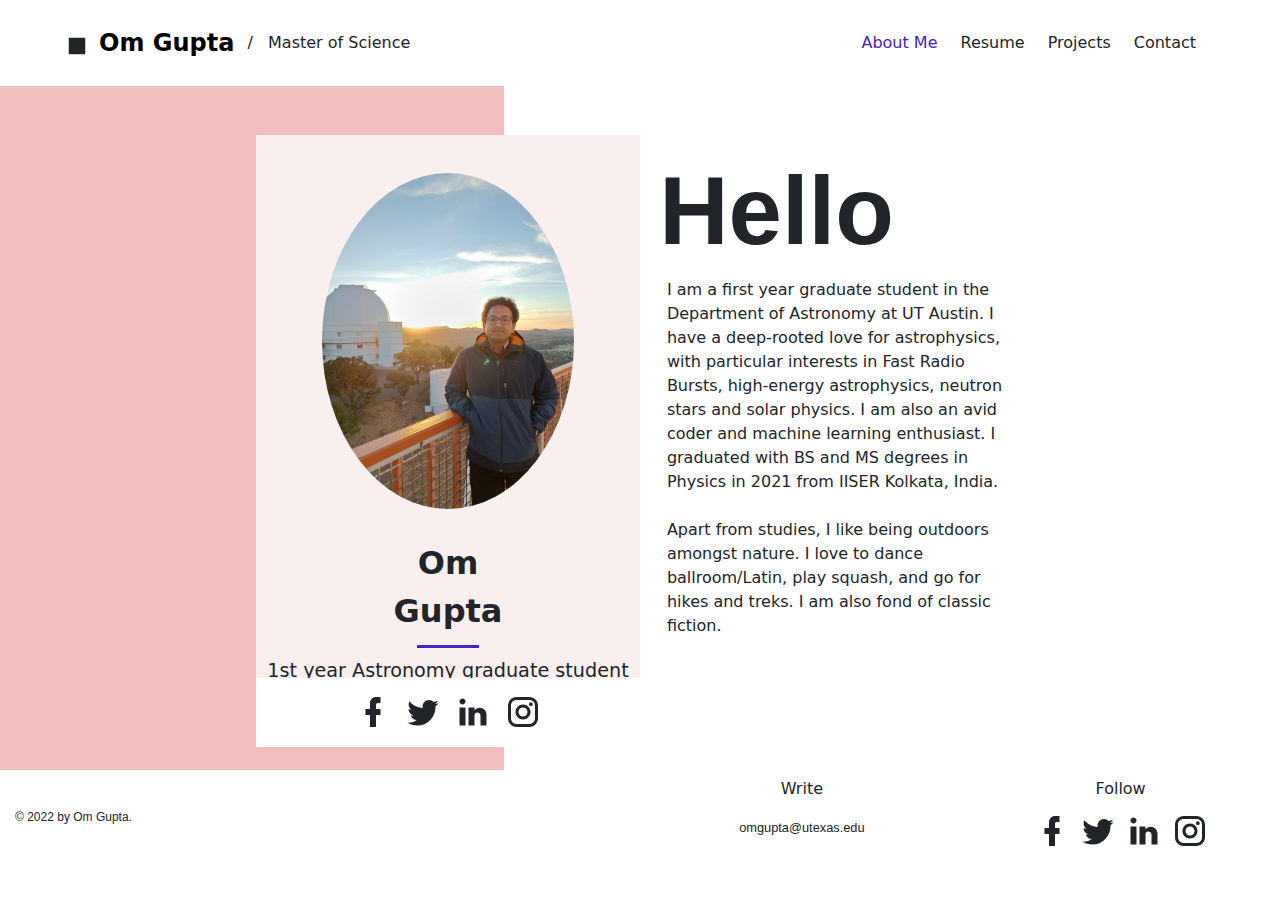
<file: index.html>
<!DOCTYPE html>
<html>

<head>

<meta charset="utf-8">
<meta http-equiv="x-ua-compatible" content="ie=edge">
<meta name="viewport" content="width=device-width, initial-scale=1, viewport-fit=cover">

<title>Om Gupta</title>

<meta name="description" content="This is the landing page to Om Gupta&#039;s personal website. Browse the resume of Om Gupta and enjoy!">

<!-- Apple Stuff -->
<link rel="apple-touch-icon" href="img/tab-favicon.jfif">
<meta name="apple-mobile-web-app-capable" content="yes">
<meta name="apple-mobile-web-app-status-bar-style" content="black">
    <meta name="apple-mobile-web-app-title" content="Om Gupta">

<!-- Google / Search Engine Tags -->
  <meta itemprop="name" content="Om Gupta">
<meta itemprop="description" content="This is the landing page to Om Gupta&#039;s personal website. Browse the resume of Om Gupta and enjoy!">
<meta itemprop="image" content="">

<!-- MS Tile - for Microsoft apps-->
<meta name="msapplication-TileImage" content="">

<!-- Facebook Meta Tags -->
<meta property="og:type" content="website">
<meta property="og:title" content="Om Gupta&#039;s Personal Website">
<meta property="og:description" content="">
<meta property="og:image" content="">

<!-- Twitter Meta Tags -->
<meta name="twitter:card" content="summary_large_image">
<meta name="twitter:title" content="Om Gupta&#039;s Personal Website">
<meta name="twitter:description" content="">
<meta name="twitter:image" content="">

    
<link rel="icon" type="image/jfif" href="img/tab-favicon.jfif">

<style>
    body { margin: 0; padding: 0; overflow-x: hidden; }
</style>
<style data-css-anim>
    [data-anim-type]:not([data-anim-done]) { opacity: 0; }
</style>

<link rel="stylesheet" href="css/bootstrap.min.css">
<link rel="stylesheet" href="css/gjs-base.css">
<link rel="stylesheet" href="css/index.css">
        
</head>

<body>

<div id="imyq" class="gpd-navbar">
  <div id="ip3p" class="gpd-container gpd-cnt">
    <div id="ir5f" class="gdp-row gpd-grid">
      <div id="ilpm" class="cell gpd-clm">
        <a id="i3ci" class="gpd-link-box"><div title="" id="ilfm">
          </div><span id="ivr5b" class="gpd-icon"><svg xmlns="http://www.w3.org/2000/svg" viewBox="0 0 24 24" id="i26s6">
          <path d="M3 3v18h18V3" id="i72ih">
          </path>
          </svg></span><a id="i1p5o" class="gpd-link"><b>Om Gupta
          </b></a><div id="it826" class="gpd-text">/&nbsp; &nbsp;Master of Science
          </div></a>
      </div>
      <div id="i3p65" class="cell gpd-navbar__menu">
        <a id="i96wt" class="gpd-icon"><svg xmlns="http://www.w3.org/2000/svg" viewBox="0 0 24 24">
          <path d="M3 6h18v2H3V6m0 5h18v2H3v-2m0 5h18v2H3v-2z">
          </path>
          </svg></a>
      </div>
      <div id="iisp9" class="cell gpd-navbar__items">
        <div id="ipud2" class="gdp-row gpd-navbar__items-grid">
          <div id="i5vvn" class="cell gpd-navbar__item">
            <a href="" id="i6w53" class="gpd-navbar__item-link navlinks">About Me</a>
          </div>
          <div id="ilap1" class="cell gpd-navbar__item">
            <a href="resume.html" id="i4s29" class="gpd-navbar__item-link navlinks">Resume</a>
          </div>
          <div id="imju2" class="cell gpd-navbar__item">
            <a href="projects.html" id="iilnb" class="gpd-navbar__item-link navlinks">Projects</a>
          </div>
          <div id="i46oj" class="cell gpd-navbar__item">
            <a id="ig12r" href="contact.html" class="gpd-navbar__item-link navlinks">Contact</a>
          </div>
        </div>
      </div>
    </div>
  </div>
</div>
<div id="ic8q7" class="gpd-box">
  <div id="istbj" class="gdp-row gpd-grid">
    <div id="ioex3" class="cell gpd-clm">
      <div id="i6oqr" class="gpd-box">
        <img id="icmzu" src="img/profilepic.jpg"/>
      </div>
      <div id="ig0jc" class="gpd-text">Om
        <br>​​​​​​​Gupta
        <br>
      </div>
      <div id="iajrx" class="gpd-divider">
      </div>
      <div id="i3w8w" class="gpd-text">1st year Astronomy graduate student
      </div>
      <div id="ipihd" class="gpd-box">
        <div id="imfxv" class="gdp-row gpd-grid">
          <div id="iorjf" class="cell gpd-clm">
            <a id="ifzqs" class="gpd-link-box" href="https://www.facebook.com/omg.rego2014/" target="_blank"><span id="iae5j" class="gpd-icon"><svg xmlns="http://www.w3.org/2000/svg" viewBox="0 0 24 24">
              <path d="M17 2v4h-2c-.69 0-1 .81-1 1.5V10h3v4h-3v8h-4v-8H7v-4h3V6c0-2.21 1.79-4 4-4h3z">
              </path>
              </svg></span></a>
          </div>
          <div id="igs77" class="cell gpd-clm">
            <a id="iwj8g" class="gpd-link-box" href="https://twitter.com/om_n_gupta" target="_blank"><span id="ixoik" class="gpd-icon"><svg xmlns="http://www.w3.org/2000/svg" viewBox="0 0 24 24">
              <path d="M22.46 6c-.77.35-1.6.58-2.46.69.88-.53 1.56-1.37 1.88-2.38-.83.5-1.75.85-2.72 1.05C18.37 4.5 17.26 4 16 4c-2.35 0-4.27 1.92-4.27 4.29 0 .34.04.67.11.98C8.28 9.09 5.11 7.38 3 4.79c-.37.63-.58 1.37-.58 2.15 0 1.49.75 2.81 1.91 3.56-.71 0-1.37-.2-1.95-.5v.03c0 2.08 1.48 3.82 3.44 4.21a4.22 4.22 0 0 1-1.93.07 4.28 4.28 0 0 0 4 2.98 8.521 8.521 0 0 1-5.33 1.84c-.34 0-.68-.02-1.02-.06C3.44 20.29 5.7 21 8.12 21 16 21 20.33 14.46 20.33 8.79c0-.19 0-.37-.01-.56.84-.6 1.56-1.36 2.14-2.23z">
              </path>
              </svg></span></a>
          </div>
          <div id="ip3gd" class="cell gpd-clm">
            <a id="iw37d" class="gpd-link-box" href="https://www.linkedin.com/in/om-gupta-144223134/" target="_blank"><span id="ivqsz" class="gpd-icon"><svg xmlns="http://www.w3.org/2000/svg" viewBox="0 0 24 24">
              <path d="M21 21h-4v-6.75c0-1.06-1.19-1.94-2.25-1.94S13 13.19 13 14.25V21H9V9h4v2c.66-1.07 2.36-1.76 3.5-1.76 2.5 0 4.5 2.04 4.5 4.51V21M7 21H3V9h4v12M5 3c1.1 0 2 .9 2 2s-.9 2-2 2-2-.9-2-2 .9-2 2-2z">
              </path>
              </svg></span></a>
          </div>
          <div id="i3hth" class="cell gpd-clm">
            <a id="iyxpw" class="gpd-link-box" href="https://www.instagram.com/dish.me.out.some.jam/"><span id="ibq8g" class="gpd-icon"><svg xmlns="http://www.w3.org/2000/svg" viewBox="0 0 24 24">
              <path d="M7.8 2h8.4C19.4 2 22 4.6 22 7.8v8.4c0 3.2-2.6 5.8-5.8 5.8H7.8C4.6 22 2 19.4 2 16.2V7.8C2 4.6 4.6 2 7.8 2m-.2 2C5.61 4 4 5.61 4 7.6v8.8C4 18.39 5.61 20 7.6 20h8.8c1.99 0 3.6-1.61 3.6-3.6V7.6C20 5.61 18.39 4 16.4 4H7.6m9.65 1.5a1.25 1.25 0 1 1 0 2.5 1.25 1.25 0 0 1 0-2.5M12 7c2.76 0 5 2.24 5 5s-2.24 5-5 5-5-2.24-5-5 2.24-5 5-5m0 2c-1.66 0-3 1.34-3 3s1.34 3 3 3 3-1.34 3-3-1.34-3-3-3z">
              </path>
              </svg></span></a>
          </div>
        </div>
      </div>
    </div>
    <div id="i3usa" class="cell gpd-clm">
      <h1 id="ivcyr" class="gpd-header">Hello
      </h1>
      <div id="i81ej" class="gpd-text">I am a first year graduate student in the Department of Astronomy at UT Austin. I have a deep-rooted love for astrophysics, with particular interests in Fast Radio Bursts, high-energy astrophysics, neutron stars and solar physics. I am also an avid coder and machine learning enthusiast. I graduated with BS and MS degrees in Physics in 2021 from IISER Kolkata, India.
        <br>​
        <br>Apart from studies, I like being outdoors amongst nature. I love to dance ballroom/Latin, play squash, and go for hikes and treks. I am also fond of classic fiction.
        <br>
      </div>
    </div>
  </div>
  <div id="iqfba" class="gdp-row gpd-grid">
    <div id="iel4p" class="cell gpd-clm">
    </div>
    <div id="id8pv" class="cell gpd-clm">
    </div>
  </div>
</div>
<div id="iub04r" class="gpd-box">
  <div id="ieeymo" class="gdp-row gpd-grid">
    <div id="ivt8en" class="cell gpd-clm">
      <div id="iq09uy" class="gpd-text">© 2022 by Om Gupta.
      </div>
    </div>
    <div id="i0ka9k" class="cell gpd-clm">
      <div class="col">
      </div>
      <div id="ixc4q3" class="gdp-row gpd-grid">
        <div id="izkukg" class="cell gpd-clm">
          <div class="col">
            <h3 id="iasg9b" class="gpd-header">Write
            </h3>
          </div>
          <div id="ifosxo" class="gpd-text">omgupta@utexas.edu
          </div>
        </div>
        <div id="ir3lzy" class="cell gpd-clm">
          <div class="col">
            <h3 id="i65z5l" class="gpd-header">Follow
            </h3>
          </div>
          <div id="ipx4hk" class="gdp-row gpd-grid">
            <div id="ihxo3n" class="cell gpd-clm">
              <a class="gpd-link-box" href="https://www.facebook.com/omg.rego2014/" target="_blank"><span id="isysjf" class="gpd-icon"><svg xmlns="http://www.w3.org/2000/svg" viewBox="0 0 24 24">
                <path d="M17 2v4h-2c-.69 0-1 .81-1 1.5V10h3v4h-3v8h-4v-8H7v-4h3V6c0-2.21 1.79-4 4-4h3z">
                </path>
                </svg></span></a>
            </div>
            <div id="ixkesu" class="cell gpd-clm">
              <a class="gpd-link-box" href="https://twitter.com/om_n_gupta" target="_blank"><span id="inoi2l" class="gpd-icon"><svg xmlns="http://www.w3.org/2000/svg" viewBox="0 0 24 24">
                <path d="M22.46 6c-.77.35-1.6.58-2.46.69.88-.53 1.56-1.37 1.88-2.38-.83.5-1.75.85-2.72 1.05C18.37 4.5 17.26 4 16 4c-2.35 0-4.27 1.92-4.27 4.29 0 .34.04.67.11.98C8.28 9.09 5.11 7.38 3 4.79c-.37.63-.58 1.37-.58 2.15 0 1.49.75 2.81 1.91 3.56-.71 0-1.37-.2-1.95-.5v.03c0 2.08 1.48 3.82 3.44 4.21a4.22 4.22 0 0 1-1.93.07 4.28 4.28 0 0 0 4 2.98 8.521 8.521 0 0 1-5.33 1.84c-.34 0-.68-.02-1.02-.06C3.44 20.29 5.7 21 8.12 21 16 21 20.33 14.46 20.33 8.79c0-.19 0-.37-.01-.56.84-.6 1.56-1.36 2.14-2.23z">
                </path>
                </svg></span></a>
            </div>
            <div id="iy3tbj" class="cell gpd-clm">
              <a class="gpd-link-box" href="https://www.linkedin.com/in/om-gupta-144223134/" target="_blank"><span id="ij2kqk" class="gpd-icon"><svg xmlns="http://www.w3.org/2000/svg" viewBox="0 0 24 24">
                <path d="M21 21h-4v-6.75c0-1.06-1.19-1.94-2.25-1.94S13 13.19 13 14.25V21H9V9h4v2c.66-1.07 2.36-1.76 3.5-1.76 2.5 0 4.5 2.04 4.5 4.51V21M7 21H3V9h4v12M5 3c1.1 0 2 .9 2 2s-.9 2-2 2-2-.9-2-2 .9-2 2-2z">
                </path>
                </svg></span></a>
            </div>
            <div id="ia6ce7" class="cell gpd-clm">
              <a class="gpd-link-box" href="https://www.instagram.com/dish.me.out.some.jam/" target="_blank"><span id="it0cx1" class="gpd-icon"><svg xmlns="http://www.w3.org/2000/svg" viewBox="0 0 24 24">
                <path d="M7.8 2h8.4C19.4 2 22 4.6 22 7.8v8.4c0 3.2-2.6 5.8-5.8 5.8H7.8C4.6 22 2 19.4 2 16.2V7.8C2 4.6 4.6 2 7.8 2m-.2 2C5.61 4 4 5.61 4 7.6v8.8C4 18.39 5.61 20 7.6 20h8.8c1.99 0 3.6-1.61 3.6-3.6V7.6C20 5.61 18.39 4 16.4 4H7.6m9.65 1.5a1.25 1.25 0 1 1 0 2.5 1.25 1.25 0 0 1 0-2.5M12 7c2.76 0 5 2.24 5 5s-2.24 5-5 5-5-2.24-5-5 2.24-5 5-5m0 2c-1.66 0-3 1.34-3 3s1.34 3 3 3 3-1.34 3-3-1.34-3-3-3z">
                </path>
                </svg></span></a>
            </div>
          </div>
        </div>
      </div>
    </div>
  </div>
</div>
<script>var items = document.querySelectorAll('#i96wt');
  for (var i = 0, len = items.length; i < len; i++) {
    (function(){
      var t,e=0,n='gjs-collapse',r='max-height',o='ease-in-out',i=.25,a=function(){
        var t,e=document.createElement('void'),n={
          transition:'transitionend',OTransition:'oTransitionEnd',MozTransition:'transitionend',WebkitTransition:'webkitTransitionEnd'};
        for(t in n)if(void 0!==e.style[t])return n[t]}
      (),s=function(t){
        e=1;
        var n=function(t){
          var e=window.getComputedStyle(t),n=e.display,o=parseInt(e[r]);
          if('none'!==n&&'0'!==o)return t.offsetHeight;
          t.style.height='auto',t.style.display='block',t.style.position='absolute',t.style.visibility='hidden';
          var i=t.offsetHeight;
          return t.style.height='',t.style.display='',t.style.position='',t.style.visibility='',i}
        (t),a=t.style;
        a.display='block',a.transition=r+' '+i+'s '+o,a.overflowY='hidden',''==a[r]&&(a[r]=0),0==parseInt(a[r])?(a[r]='0',setTimeout(function(){
          a[r]=n+'px'}
                                                                                                                                     ,10)):a[r]='0'};
      n in this||this.addEventListener('click',function(n){
        if(n.preventDefault(),!e){
          var o=this.closest('.gpd-navbar').querySelector(".gpd-navbar__items");
          s(o),t||(o.addEventListener(a,function(){
            e=0;
            var t=o.style;
            0==parseInt(t[r])&&(t.display='',t[r]='')}
                                     ),t=1)}
      }
                                      ),this[n]=1
    }
     .bind(items[i]))();
  }
</script>

</body>
</html>
</file>
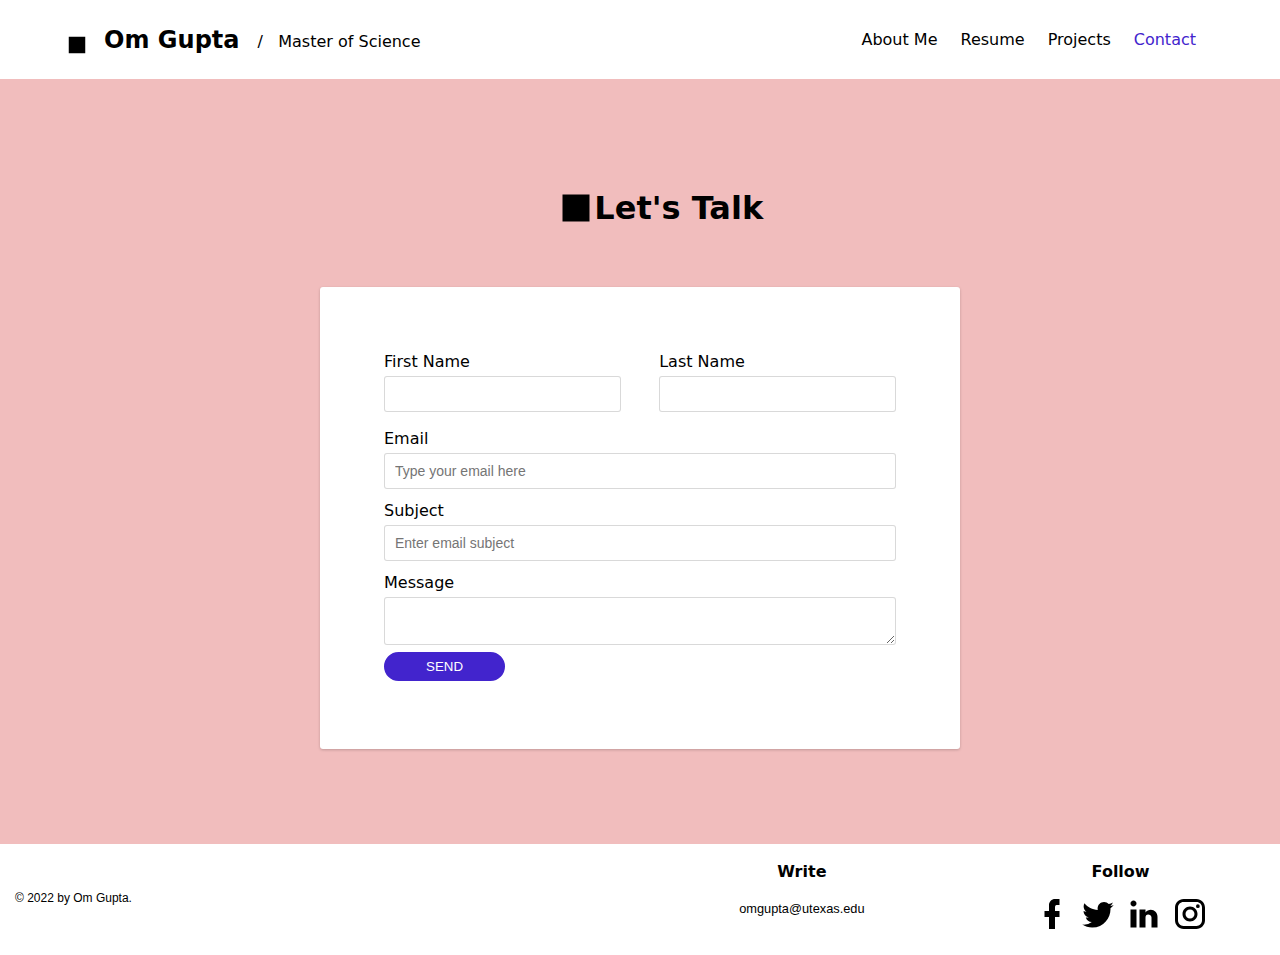
<file: contact.html>
<!DOCTYPE html>
<html>
    <head>
        <meta charset="utf-8">
<meta http-equiv="x-ua-compatible" content="ie=edge">
<meta name="viewport" content="width=device-width, initial-scale=1, viewport-fit=cover">

    <title>Contact Om</title>

<meta name="description" content="This page lets the visitor contact Om Gupta via email.">
<meta name="generator" content="Grapedrop">

<!-- Apple Stuff -->
    <link rel="apple-touch-icon" href="img/tab-favicon.jfif">
<meta name="apple-mobile-web-app-capable" content="yes">
<meta name="apple-mobile-web-app-status-bar-style" content="black">
    <meta name="apple-mobile-web-app-title" content="Contact Om">

<!-- Google / Search Engine Tags -->
    <meta itemprop="name" content="Contact Om">
<meta itemprop="description" content="This page lets the visitor contact Om Gupta via email.">
<meta itemprop="image" content="">

<!-- MS Tile - for Microsoft apps-->
<meta name="msapplication-TileImage" content="">

<!-- Facebook Meta Tags -->
<meta property="og:type" content="website">
<meta property="og:title" content="">
<meta property="og:description" content="">
<meta property="og:image" content="">
<meta property="og:url" content="http://02bc72e.grapedrop.net/page-4">

<!-- Twitter Meta Tags -->
<meta name="twitter:card" content="summary_large_image">
<meta name="twitter:title" content="">
<meta name="twitter:description" content="">
<meta name="twitter:image" content="">

    
    <link rel="icon" type="image/jfif" href="img/tab-favicon.jfif">

        <link rel="stylesheet" href="css/gjs-base.css">
        <link rel="stylesheet" href="css/contact.css">

<style>
    body { margin: 0; padding: 0; overflow-x: hidden; }
</style>
<style data-css-anim>
    [data-anim-type]:not([data-anim-done]) { opacity: 0; }
</style>
    </head>
    <body>
        <div class="gpd-navbar">
  <div id="ip3p-3" class="gpd-container gpd-cnt">
    <div id="ir5f-3" class="gdp-row gpd-grid">
      <div id="ilpm-3" class="cell gpd-clm">
        <a id="i3ci-3" class="gpd-link-box"><div title="" id="ilfm-3">
          </div><span id="ivr5b-3" class="gpd-icon"><svg xmlns="http://www.w3.org/2000/svg" viewBox="0 0 24 24">
          <path d="M3 3v18h18V3">
          </path>
          </svg></span></a>
        <a id="i1p5o-3" class="gpd-link"><b>Om Gupta
          </b></a>
        <div id="it826-3" class="gpd-text">/   Master of Science
        </div>
      </div>
      <div id="i3p65-3" class="cell gpd-navbar__menu">
        <a id="i96wt-3" class="gpd-icon"><svg xmlns="http://www.w3.org/2000/svg" viewBox="0 0 24 24">
          <path d="M3 6h18v2H3V6m0 5h18v2H3v-2m0 5h18v2H3v-2z">
          </path>
          </svg></a>
      </div>
      <div id="iisp9-3" class="cell gpd-navbar__items">
        <div id="ipud2-3" class="gdp-row gpd-navbar__items-grid">
          <div id="i5vvn-3" class="cell gpd-navbar__item">
            <a href="index.html" id="i6w53-3" class="gpd-navbar__item-link navlinks">About Me</a>
          </div>
          <div id="ilap1-3" class="cell gpd-navbar__item">
            <a href="resume.html" id="i4s29-3" class="gpd-navbar__item-link navlinks">Resume</a>
          </div>
          <div id="imju2-3" class="cell gpd-navbar__item">
            <a href="projects.html" id="iilnb-3" class="gpd-navbar__item-link navlinks">Projects</a>
          </div>
          <div id="i46oj-3" class="cell gpd-navbar__item">
            <a id="ig12r-3" href="" class="gpd-navbar__item-link navlinks">Contact</a>
          </div>
        </div>
      </div>
    </div>
  </div>
</div>
<div id="i8gopz" class="gpd-box">
  <div id="is26bj" class="gdp-row gpd-grid">
    <div id="il23eo" class="cell gpd-clm">
    </div>
    <div id="idua4w" class="cell gpd-clm">
      <div id="icbilo" class="gdp-row gpd-grid">
        <div id="ie417g" class="cell gpd-clm">
          <span id="iie3hb" class="gpd-icon"><svg xmlns="http://www.w3.org/2000/svg" viewBox="0 0 24 24">
            <path d="M3 3v18h18V3">
            </path>
            </svg></span>
        </div>
        <div id="i3xnef" class="cell gpd-clm">
          <h1 id="i2cdli" class="gpd-header">Let's Talk
          </h1>
        </div>
      </div>
      <form action="https://formspree.io/f/mdoyyddo" method="POST" id="ikuo62" data-redirect="" class="form">
        <div class="form-group">
          <div id="iay954" class="gdp-row gpd-grid">
            <div id="ipqqv4" class="cell gpd-clm">
              <label id="ikwsmn" class="label">First Name</label>
              <input type="text" placeholder="" name="firstname" required id="iyoxs2" class="input"/>
            </div>
            <div id="ie3dzj" class="cell gpd-clm">
              <label id="irpvwe" class="label">Last Name</label>
              <input type="text" placeholder="" name="lastname" required id="i7mccx" class="input"/>
            </div>
          </div>
        </div>
        <div class="form-group">
          <label class="label">Email</label>
          <input type="email" placeholder="Type your email here" name="email" id="ize3xk" class="input"/>
        </div>
        <div class="form-group" data-gjs-type="default" data-gjs-draggable="form, form *" data-gjs-custom-name="Form Group">
          <label class="label" data-gjs-type="label">Subject</label>
          <input type="text" placeholder="Enter email subject" name="subject-text" required class="input" data-gjs-type="input"/>
        </div>
        <div id="i4m0vs" class="form-group">
          <label class="label">Message</label>
          <textarea name="message" id="i61v7g" class="textarea"></textarea>
        </div>
        <div class="form-group">
          <button type="submit" id="ib2kt6" class="button">SEND</button>
          <p id="my-form-status"></p>
        </div>
        <!-- <div data-form-state="success" id="iigchm" class="state-success">Thanks! We received your request
        </div>
        <div data-form-state="error" id="i9t2t7" class="state-error">An error occurred on processing your request, try again!
        </div> -->
      </form>
    </div>
    <div id="it9m0m" class="cell gpd-clm">
    </div>
  </div>
</div>
<div id="i293i" class="gpd-box">
  <div id="i67up" class="gdp-row gpd-grid">
    <div id="ie0oh" class="cell gpd-clm">
      <div id="is1sse" class="gpd-text">© 2022 by Om Gupta.
      </div>
    </div>
    <div id="iu3hl" class="cell gpd-clm">
      <div id="in6cmf" class="col">
      </div>
      <div id="i7d7k" class="gdp-row gpd-grid">
        <div id="ip2ll" class="cell gpd-clm">
          <div id="i9rjd2" class="col">
            <h3 id="itsihi" class="gpd-header">Write
            </h3>
          </div>
          <div id="i7650n" class="gpd-text">omgupta@utexas.edu
          </div>
        </div>
        <div id="i2r1f" class="cell gpd-clm">
          <div id="io7vlj" class="col">
            <h3 id="i51oz" class="gpd-header">Follow
            </h3>
          </div>
          <div id="imfxv-2" class="gdp-row gpd-grid">
            <div id="iorjf-2" class="cell gpd-clm">
              <a id="ihaoz3" class="gpd-link-box" href="https://www.facebook.com/omg.rego2014/" target="_blank"><span id="iae5j-2" class="gpd-icon"><svg xmlns="http://www.w3.org/2000/svg" viewBox="0 0 24 24" id="ipe5cr">
                <path d="M17 2v4h-2c-.69 0-1 .81-1 1.5V10h3v4h-3v8h-4v-8H7v-4h3V6c0-2.21 1.79-4 4-4h3z" id="i3v4xd">
                </path>
                </svg></span></a>
            </div>
            <div id="igs77-2" class="cell gpd-clm">
              <a id="ij0rhd" class="gpd-link-box" href="https://twitter.com/om_n_gupta" target="_blank"><span id="ixoik-2" class="gpd-icon"><svg xmlns="http://www.w3.org/2000/svg" viewBox="0 0 24 24" id="ijkpnk">
                <path d="M22.46 6c-.77.35-1.6.58-2.46.69.88-.53 1.56-1.37 1.88-2.38-.83.5-1.75.85-2.72 1.05C18.37 4.5 17.26 4 16 4c-2.35 0-4.27 1.92-4.27 4.29 0 .34.04.67.11.98C8.28 9.09 5.11 7.38 3 4.79c-.37.63-.58 1.37-.58 2.15 0 1.49.75 2.81 1.91 3.56-.71 0-1.37-.2-1.95-.5v.03c0 2.08 1.48 3.82 3.44 4.21a4.22 4.22 0 0 1-1.93.07 4.28 4.28 0 0 0 4 2.98 8.521 8.521 0 0 1-5.33 1.84c-.34 0-.68-.02-1.02-.06C3.44 20.29 5.7 21 8.12 21 16 21 20.33 14.46 20.33 8.79c0-.19 0-.37-.01-.56.84-.6 1.56-1.36 2.14-2.23z" id="iyrzfk">
                </path>
                </svg></span></a>
            </div>
            <div id="ip3gd-2" class="cell gpd-clm">
              <a id="i2bgij" class="gpd-link-box" href="https://www.linkedin.com/in/om-gupta-144223134/" target="_blank"><span id="ivqsz-2" class="gpd-icon"><svg xmlns="http://www.w3.org/2000/svg" viewBox="0 0 24 24" id="ix481z">
                <path d="M21 21h-4v-6.75c0-1.06-1.19-1.94-2.25-1.94S13 13.19 13 14.25V21H9V9h4v2c.66-1.07 2.36-1.76 3.5-1.76 2.5 0 4.5 2.04 4.5 4.51V21M7 21H3V9h4v12M5 3c1.1 0 2 .9 2 2s-.9 2-2 2-2-.9-2-2 .9-2 2-2z" id="i3mwh2">
                </path>
                </svg></span></a>
            </div>
            <div id="i3hth-2" class="cell gpd-clm">
              <a id="iajwzk" class="gpd-link-box" href="https://www.instagram.com/dish.me.out.some.jam/"><span id="ibq8g-2" class="gpd-icon"><svg xmlns="http://www.w3.org/2000/svg" viewBox="0 0 24 24" id="ircj8h">
                <path d="M7.8 2h8.4C19.4 2 22 4.6 22 7.8v8.4c0 3.2-2.6 5.8-5.8 5.8H7.8C4.6 22 2 19.4 2 16.2V7.8C2 4.6 4.6 2 7.8 2m-.2 2C5.61 4 4 5.61 4 7.6v8.8C4 18.39 5.61 20 7.6 20h8.8c1.99 0 3.6-1.61 3.6-3.6V7.6C20 5.61 18.39 4 16.4 4H7.6m9.65 1.5a1.25 1.25 0 1 1 0 2.5 1.25 1.25 0 0 1 0-2.5M12 7c2.76 0 5 2.24 5 5s-2.24 5-5 5-5-2.24-5-5 2.24-5 5-5m0 2c-1.66 0-3 1.34-3 3s1.34 3 3 3 3-1.34 3-3-1.34-3-3-3z" id="imnpxl">
                </path>
                </svg></span></a>
            </div>
          </div>
        </div>
      </div>
    </div>
  </div>
</div>
<script>var items = document.querySelectorAll('#i96wt-3');
  for (var i = 0, len = items.length; i < len; i++) {
    (function(){
      var t,e=0,n='gjs-collapse',r='max-height',o='ease-in-out',i=.25,a=function(){
        var t,e=document.createElement('void'),n={
          transition:'transitionend',OTransition:'oTransitionEnd',MozTransition:'transitionend',WebkitTransition:'webkitTransitionEnd'};
        for(t in n)if(void 0!==e.style[t])return n[t]}
      (),s=function(t){
        e=1;
        var n=function(t){
          var e=window.getComputedStyle(t),n=e.display,o=parseInt(e[r]);
          if('none'!==n&&'0'!==o)return t.offsetHeight;
          t.style.height='auto',t.style.display='block',t.style.position='absolute',t.style.visibility='hidden';
          var i=t.offsetHeight;
          return t.style.height='',t.style.display='',t.style.position='',t.style.visibility='',i}
        (t),a=t.style;
        a.display='block',a.transition=r+' '+i+'s '+o,a.overflowY='hidden',''==a[r]&&(a[r]=0),0==parseInt(a[r])?(a[r]='0',setTimeout(function(){
          a[r]=n+'px'}
                                                                                                                                     ,10)):a[r]='0'};
      n in this||this.addEventListener('click',function(n){
        if(n.preventDefault(),!e){
          var o=this.closest('.gpd-navbar').querySelector(".gpd-navbar__items");
          s(o),t||(o.addEventListener(a,function(){
            e=0;
            var t=o.style;
            0==parseInt(t[r])&&(t.display='',t[r]='')}
                                     ),t=1)}
      }
                                      ),this[n]=1
    }
     .bind(items[i]))();
  }
</script>
<script>
    var form = document.getElementById("ikuo62");
    
    async function handleSubmit(event) {
      event.preventDefault();
      var status = document.getElementById("my-form-status");
      var data = new FormData(event.target);
      fetch(event.target.action, {
        method: form.method,
        body: data,
        headers: {
            'Accept': 'application/json'
        }
      }).then(response => {
        status.innerHTML = "Your message has been  sent! I'll get back to you soon.";
        form.reset()
      }).catch(error => {
        status.innerHTML = "Oops! There was a problem submitting your form."
      });
    }
    form.addEventListener("submit", handleSubmit)
</script>

    <script async src="js/jquery.min.js" onload="postJQ()"></script>
    <script async src="js/gpd.js"></script>

    </body>
</html>
</file>
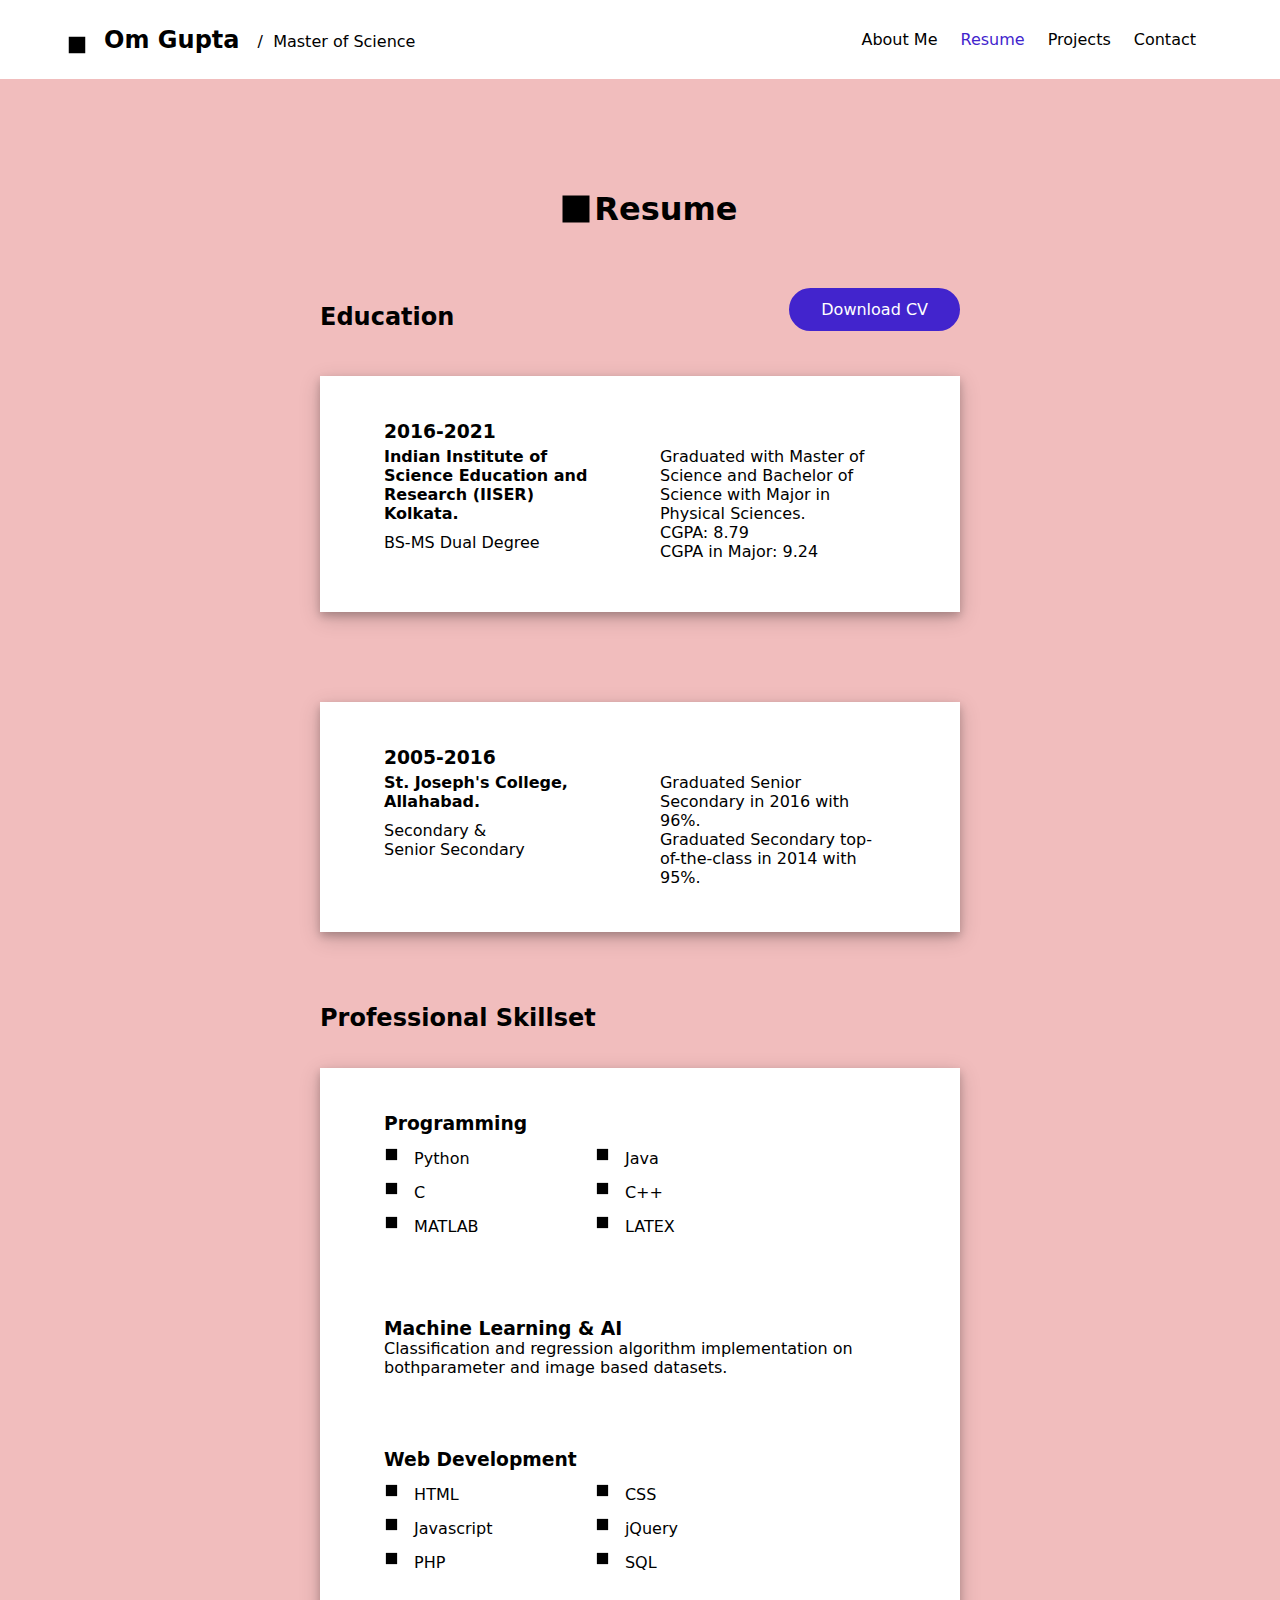
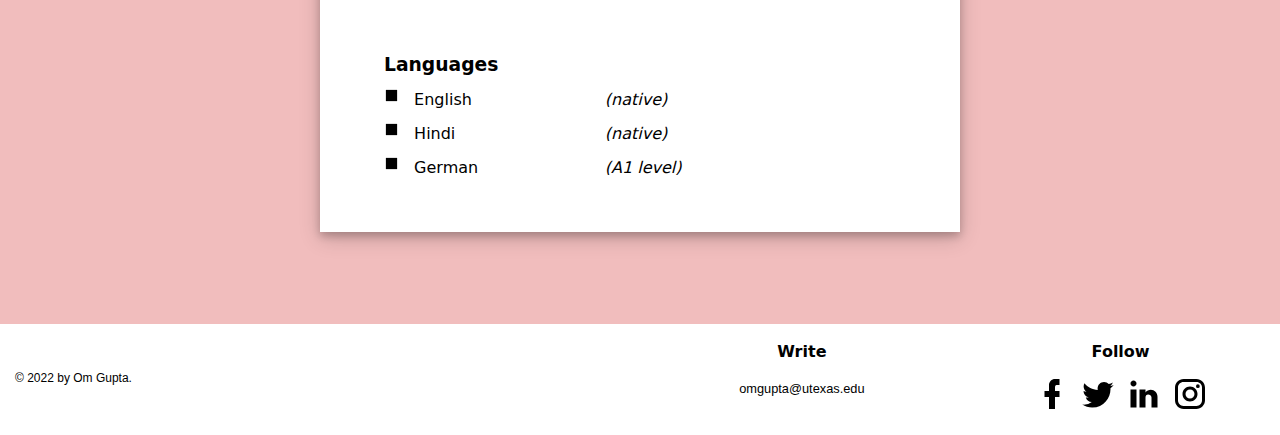
<file: resume.html>
<!DOCTYPE html>
<html>
    <head>
        <meta charset="utf-8">
<meta http-equiv="x-ua-compatible" content="ie=edge">
<meta name="viewport" content="width=device-width, initial-scale=1, viewport-fit=cover">

    <title>Resume</title>

<meta name="description" content="This page lists the resume details of Om Gupta and allows the visitor to download a copy of the Curriculum Vitae.">
<meta name="generator" content="Grapedrop">

<!-- Apple Stuff -->
    <link rel="apple-touch-icon" href="img/tab-favicon.jfif">
<meta name="apple-mobile-web-app-capable" content="yes">
<meta name="apple-mobile-web-app-status-bar-style" content="black">
    <meta name="apple-mobile-web-app-title" content="Resume">

<!-- Google / Search Engine Tags -->
    <meta itemprop="name" content="Resume">
<meta itemprop="description" content="This page lists the resume details of Om Gupta and allows the visitor to download a copy of the Curriculum Vitae.">
<meta itemprop="image" content="">

<!-- MS Tile - for Microsoft apps-->
<meta name="msapplication-TileImage" content="">

<!-- Facebook Meta Tags -->
<meta property="og:type" content="website">
<meta property="og:title" content="">
<meta property="og:description" content="">
<meta property="og:image" content="">
<meta property="og:url" content="http://02bc72e.grapedrop.net/page-2">

<!-- Twitter Meta Tags -->
<meta name="twitter:card" content="summary_large_image">
<meta name="twitter:title" content="">
<meta name="twitter:description" content="">
<meta name="twitter:image" content="">

    
    <link rel="icon" type="image/jfif" href="img/tab-favicon.jfif">

        <link rel="stylesheet" href="css/gjs-base.css">
        <link rel="stylesheet" href="css/resume.css">

<style>
    body { margin: 0; padding: 0; overflow-x: hidden; }
</style>
<style data-css-anim>
    [data-anim-type]:not([data-anim-done]) { opacity: 0; }
</style>

    </head>
    <body>
<div id="i7xtij" class="gpd-navbar">
  <div id="ip3p-2" class="gpd-container gpd-cnt">
    <div id="ir5f-2" class="gdp-row gpd-grid">
      <div id="ilpm-2" class="cell gpd-clm">
        <a id="i3ci-2" class="gpd-link-box"><div title="" id="ilfm-2">
          </div><span id="ivr5b-2" class="gpd-icon"><svg xmlns="http://www.w3.org/2000/svg" viewBox="0 0 24 24">
          <path d="M3 3v18h18V3">
          </path>
          </svg></span></a>
        <a id="i1p5o-2" class="gpd-link"><b id="ilujsf">Om Gupta
          </b></a>
        <div id="it826-2" class="gpd-text">/&nbsp; Master of Science
        </div>
      </div>
      <div id="i3p65-2" class="cell gpd-navbar__menu">
        <a id="i96wt-2" class="gpd-icon"><svg xmlns="http://www.w3.org/2000/svg" viewBox="0 0 24 24">
          <path d="M3 6h18v2H3V6m0 5h18v2H3v-2m0 5h18v2H3v-2z">
          </path>
          </svg></a>
      </div>
      <div id="iisp9-2" class="cell gpd-navbar__items">
        <div id="ipud2-2" class="gdp-row gpd-navbar__items-grid">
          <div id="i5vvn-2" class="cell gpd-navbar__item">
            <a href="index.html" id="i6w53-2" class="gpd-navbar__item-link navlinks">About Me</a>
          </div>
          <div id="ilap1-2" class="cell gpd-navbar__item">
            <a href="" id="i4s29-2" class="gpd-navbar__item-link navlinks">Resume</a>
          </div>
          <div id="imju2-2" class="cell gpd-navbar__item">
            <a href="projects.html" id="iilnb-2" class="gpd-navbar__item-link navlinks">Projects</a>
          </div>
          <div id="i46oj-2" class="cell gpd-navbar__item">
            <a id="ig12r-2" href="contact.html" class="gpd-navbar__item-link navlinks">Contact</a>
          </div>
        </div>
      </div>
    </div>
  </div>
</div>
<div id="ikrl5w" class="gpd-box">
  <div id="i8r3pg" class="gdp-row gpd-grid">
    <div id="iw57td" class="cell gpd-clm">
    </div>
    <div id="i20ylf" class="cell gpd-clm">
      <div id="i6os0p" class="gdp-row gpd-grid">
        <div id="if3dbg" class="cell gpd-clm">
          <span id="ibu7jp" class="gpd-icon"><svg xmlns="http://www.w3.org/2000/svg" viewBox="0 0 24 24">
            <path d="M3 3v18h18V3">
            </path>
            </svg></span>
        </div>
        <div id="ilb2r8" class="cell gpd-clm">
          <h1 id="icigjg" class="gpd-header">Resume
          </h1>
        </div>
      </div>
    </div>
    <div id="ipha8s" class="cell gpd-clm">
    </div>
  </div>
  <div id="iitean" class="gdp-row gpd-grid">
    <div id="is8paw" class="cell gpd-clm">
    </div>
    <div id="iedmq6" class="cell gpd-clm">
      <div id="il6hfv" class="gdp-row gpd-grid">
        <div id="iupnxh" class="cell gpd-clm">
          <h2 id="inmdlw" class="gpd-header">Education
          </h2>
        </div>
        <div id="ikx88r" class="cell gpd-clm">
          <a id="i58tfp" class="gpd-link cv button" href="https://omguptaup.github.io/download/CV_OmGupta.pdf">Download CV</a>
        </div>
      </div>
    </div>
    <div id="i8ygcr" class="cell gpd-clm">
    </div>
  </div>
  <div id="isxdzh" class="gdp-row gpd-grid">
    <div id="ir052a" class="cell gpd-clm">
    </div>
    <div id="im8dqs" class="cell gpd-clm">
      <div id="i9oe0h" class="gpd-box">
        <h3 id="ic11ah" class="gpd-header">2016-2021
        </h3>
        <div id="i6qkxf" class="gdp-row gpd-grid">
          <div id="i2p3jk" class="cell gpd-clm">
            <h4 id="ivr5vj" class="gpd-header">Indian Institute of Science Education and Research (IISER) Kolkata.
            </h4>
            <div id="ii04ur" class="gpd-text">BS-MS Dual Degree
            </div>
          </div>
          <div id="iecfxi" class="cell gpd-clm">
            <div id="isf0qa" class="gpd-text">Graduated with Master of Science and Bachelor of Science with Major in Physical Sciences.
              <br>CGPA: 8.79
              <br>​​​​​​​CGPA in Major: 9.24
              <br>
            </div>
          </div>
        </div>
      </div>
      <div id="i9oe0h-2" class="gpd-box">
        <h3 id="ic11ah-2" class="gpd-header">2005-2016
        </h3>
        <div id="i6qkxf-2" class="gdp-row gpd-grid">
          <div id="i2p3jk-2" class="cell gpd-clm">
            <h4 id="ivr5vj-2" class="gpd-header">St. Joseph's College, Allahabad.
            </h4>
            <div id="ii04ur-2" class="gpd-text">Secondary &amp; 
              <br>​​​​​​​Senior Secondary
            </div>
          </div>
          <div id="iecfxi-2" class="cell gpd-clm">
            <div id="isf0qa-2" class="gpd-text">Graduated Senior Secondary in 2016 with 96%.
              <br>Graduated Secondary top-of-the-class in 2014 with 95%.
              <br>
            </div>
          </div>
        </div>
      </div>
      <h2 id="ixoa0x" class="gpd-header">Professional Skillset
      </h2>
      <div id="i9oe0h-3" class="gpd-box">
        <h3 id="ic11ah-3" class="gpd-header">Programming
        </h3>
        <div id="igw2x5" class="gdp-row gpd-grid">
          <div id="i0qovs" class="cell gpd-clm">
            <div class="col">
            </div>
            <div id="ia5ab5" class="gpd-box">
              <span id="iug90c" class="gpd-icon"><svg xmlns="http://www.w3.org/2000/svg" viewBox="0 0 24 24">
                <path d="M3 3v18h18V3">
                </path>
                </svg></span>
              <div id="igtfkx" class="gpd-text">Python
              </div>
            </div>
            <div id="iirnoj" class="gpd-box">
              <span id="itjrmg" class="gpd-icon"><svg xmlns="http://www.w3.org/2000/svg" viewBox="0 0 24 24">
                <path d="M3 3v18h18V3">
                </path>
                </svg></span>
              <div id="i6ly2v" class="gpd-text">C
              </div>
            </div>
            <div id="iu51nd" class="gpd-box">
              <span id="i3j406" class="gpd-icon"><svg xmlns="http://www.w3.org/2000/svg" viewBox="0 0 24 24">
                <path d="M3 3v18h18V3">
                </path>
                </svg></span>
              <div id="iwo3m7" class="gpd-text">MATLAB
              </div>
            </div>
          </div>
          <div id="iejvvl" class="cell gpd-clm">
            <div id="i9kun5" class="gpd-box">
              <span id="ixmhow" class="gpd-icon"><svg xmlns="http://www.w3.org/2000/svg" viewBox="0 0 24 24">
                <path d="M3 3v18h18V3">
                </path>
                </svg></span>
              <div id="i3oqjy" class="gpd-text">Java
              </div>
            </div>
            <div id="izmqte" class="gpd-box">
              <span id="isc7kg" class="gpd-icon"><svg xmlns="http://www.w3.org/2000/svg" viewBox="0 0 24 24">
                <path d="M3 3v18h18V3">
                </path>
                </svg></span>
              <div id="imc378" class="gpd-text">C++
              </div>
            </div>
            <div id="ioz1l7" class="gpd-box">
              <span id="iaqsng" class="gpd-icon"><svg xmlns="http://www.w3.org/2000/svg" viewBox="0 0 24 24">
                <path d="M3 3v18h18V3">
                </path>
                </svg></span>
              <div id="iysb2j" class="gpd-text">LATEX
              </div>
            </div>
          </div>
        </div>
        <h3 id="iwf173" class="gpd-header">Machine Learning &amp; AI
        </h3>
        <div id="ij7xs6" class="gpd-text">Classification and regression algorithm implementation on bothparameter and image based datasets.
        </div>
        <h3 id="iy6bth" class="gpd-header">Web Development
        </h3>
        <div id="i02gt8" class="gdp-row gpd-grid">
          <div id="i6am8z" class="cell gpd-clm">
            <div class="col">
            </div>
            <div id="idjafx" class="gpd-box">
              <span id="izq3b2" class="gpd-icon"><svg xmlns="http://www.w3.org/2000/svg" viewBox="0 0 24 24">
                <path d="M3 3v18h18V3">
                </path>
                </svg></span>
              <div id="iyjkwf" class="gpd-text">HTML
              </div>
            </div>
            <div id="i6yhky" class="gpd-box">
              <span id="ir2qst" class="gpd-icon"><svg xmlns="http://www.w3.org/2000/svg" viewBox="0 0 24 24">
                <path d="M3 3v18h18V3">
                </path>
                </svg></span>
              <div id="if2ujv" class="gpd-text">Javascript
              </div>
            </div>
            <div id="izryff" class="gpd-box">
              <span id="idke6m" class="gpd-icon"><svg xmlns="http://www.w3.org/2000/svg" viewBox="0 0 24 24">
                <path d="M3 3v18h18V3">
                </path>
                </svg></span>
              <div id="isk8fk" class="gpd-text">PHP
              </div>
            </div>
          </div>
          <div id="icovni" class="cell gpd-clm">
            <div id="idxkkm" class="gpd-box">
              <span id="i25rpa" class="gpd-icon"><svg xmlns="http://www.w3.org/2000/svg" viewBox="0 0 24 24">
                <path d="M3 3v18h18V3">
                </path>
                </svg></span>
              <div id="imzx6u" class="gpd-text">CSS
              </div>
            </div>
            <div id="i49yuk" class="gpd-box">
              <span id="iuy6il" class="gpd-icon"><svg xmlns="http://www.w3.org/2000/svg" viewBox="0 0 24 24">
                <path d="M3 3v18h18V3">
                </path>
                </svg></span>
              <div id="i0ynj6" class="gpd-text">jQuery
              </div>
            </div>
            <div id="ilt26u" class="gpd-box">
              <span id="ib9arr" class="gpd-icon"><svg xmlns="http://www.w3.org/2000/svg" viewBox="0 0 24 24">
                <path d="M3 3v18h18V3">
                </path>
                </svg></span>
              <div id="iq5vtr" class="gpd-text">SQL
              </div>
            </div>
          </div>
        </div>
        <h3 id="ib5ykr" class="gpd-header">Languages
        </h3>
        <div id="i6qkxf-3" class="gdp-row gpd-grid">
          <div id="i2p3jk-3" class="cell gpd-clm">
            <div class="col">
            </div>
            <div id="id1248" class="gpd-box">
              <span id="iu02v7" class="gpd-icon"><svg xmlns="http://www.w3.org/2000/svg" viewBox="0 0 24 24">
                <path d="M3 3v18h18V3">
                </path>
                </svg></span>
              <div id="i0pejd" class="gpd-text">English
              </div>
            </div>
            <div id="imsmx6" class="gpd-box">
              <span id="igjy0y" class="gpd-icon"><svg xmlns="http://www.w3.org/2000/svg" viewBox="0 0 24 24">
                <path d="M3 3v18h18V3">
                </path>
                </svg></span>
              <div id="iukj2y" class="gpd-text">Hindi
              </div>
            </div>
            <div id="iaz6xr" class="gpd-box">
              <span id="ikuqf7" class="gpd-icon"><svg xmlns="http://www.w3.org/2000/svg" viewBox="0 0 24 24">
                <path d="M3 3v18h18V3">
                </path>
                </svg></span>
              <div id="ilkfxm" class="gpd-text">German
              </div>
            </div>
          </div>
          <div id="iecfxi-3" class="cell gpd-clm">
            <div id="i2ylvw" class="gpd-box">
              <div id="ir0vct" class="gpd-text">
                <em>(​​​​​​​native)</em>
              </div>
            </div>
            <div id="ieqh1q" class="gpd-box">
              <div id="ig7dkr" class="gpd-text">
                <em>(​​​​​​​native)</em>
              </div>
            </div>
            <div id="i1em7w" class="gpd-box">
              <div id="it0vye" class="gpd-text">
                <em>(​​​​​​​A1 level)</em>
              </div>
            </div>
          </div>
        </div>
      </div>
    </div>
    <div id="i69tnd" class="cell gpd-clm">
    </div>
  </div>
</div>
<div id="if7rj1" class="gpd-box">
  <div id="iaiak9" class="gdp-row gpd-grid">
    <div id="ix85cj" class="cell gpd-clm">
      <div id="iu57cf" class="gpd-text">© 2022 by Om Gupta.
      </div>
    </div>
    <div id="iwlf3j" class="cell gpd-clm">
      <div id="ith0b6" class="col">
      </div>
      <div id="i5o73v" class="gdp-row gpd-grid">
        <div id="iu292v" class="cell gpd-clm">
          <div id="i7dznf" class="col">
            <h3 id="imkqwn" class="gpd-header">Write
            </h3>
          </div>
          <div id="igcn2q" class="gpd-text">omgupta@utexas.edu
          </div>
        </div>
        <div id="i1sev2" class="cell gpd-clm">
          <div id="istum3" class="col">
            <h3 id="ig7g7v" class="gpd-header">Follow
            </h3>
          </div>
          <div id="iz4def" class="gdp-row gpd-grid">
            <div id="imt3ak" class="cell gpd-clm">
              <a id="i9k51k" class="gpd-link-box" href="https://www.facebook.com/omg.rego2014/" target="_blank"><span id="i71jfl" class="gpd-icon"><svg xmlns="http://www.w3.org/2000/svg" viewBox="0 0 24 24" id="ie3ddi">
                <path d="M17 2v4h-2c-.69 0-1 .81-1 1.5V10h3v4h-3v8h-4v-8H7v-4h3V6c0-2.21 1.79-4 4-4h3z" id="i4dfgj">
                </path>
                </svg></span></a>
            </div>
            <div id="iofdi2" class="cell gpd-clm">
              <a id="i12f14" class="gpd-link-box" href="https://twitter.com/om_n_gupta" target="_blank"><span id="i5g8xh" class="gpd-icon"><svg xmlns="http://www.w3.org/2000/svg" viewBox="0 0 24 24" id="ibzfkt">
                <path d="M22.46 6c-.77.35-1.6.58-2.46.69.88-.53 1.56-1.37 1.88-2.38-.83.5-1.75.85-2.72 1.05C18.37 4.5 17.26 4 16 4c-2.35 0-4.27 1.92-4.27 4.29 0 .34.04.67.11.98C8.28 9.09 5.11 7.38 3 4.79c-.37.63-.58 1.37-.58 2.15 0 1.49.75 2.81 1.91 3.56-.71 0-1.37-.2-1.95-.5v.03c0 2.08 1.48 3.82 3.44 4.21a4.22 4.22 0 0 1-1.93.07 4.28 4.28 0 0 0 4 2.98 8.521 8.521 0 0 1-5.33 1.84c-.34 0-.68-.02-1.02-.06C3.44 20.29 5.7 21 8.12 21 16 21 20.33 14.46 20.33 8.79c0-.19 0-.37-.01-.56.84-.6 1.56-1.36 2.14-2.23z" id="iq8vri">
                </path>
                </svg></span></a>
            </div>
            <div id="i2i2p3" class="cell gpd-clm">
              <a id="ih1sqh" class="gpd-link-box" href="https://www.linkedin.com/in/om-gupta-144223134/" target="_blank"><span id="ic0u2k" class="gpd-icon"><svg xmlns="http://www.w3.org/2000/svg" viewBox="0 0 24 24" id="iubjxo">
                <path d="M21 21h-4v-6.75c0-1.06-1.19-1.94-2.25-1.94S13 13.19 13 14.25V21H9V9h4v2c.66-1.07 2.36-1.76 3.5-1.76 2.5 0 4.5 2.04 4.5 4.51V21M7 21H3V9h4v12M5 3c1.1 0 2 .9 2 2s-.9 2-2 2-2-.9-2-2 .9-2 2-2z" id="iyl4lq">
                </path>
                </svg></span></a>
            </div>
            <div id="i4e55y" class="cell gpd-clm">
              <a id="ivvply" class="gpd-link-box" href="https://www.instagram.com/dish.me.out.some.jam/"><span id="irzgdl" class="gpd-icon"><svg xmlns="http://www.w3.org/2000/svg" viewBox="0 0 24 24" id="isq0py">
                <path d="M7.8 2h8.4C19.4 2 22 4.6 22 7.8v8.4c0 3.2-2.6 5.8-5.8 5.8H7.8C4.6 22 2 19.4 2 16.2V7.8C2 4.6 4.6 2 7.8 2m-.2 2C5.61 4 4 5.61 4 7.6v8.8C4 18.39 5.61 20 7.6 20h8.8c1.99 0 3.6-1.61 3.6-3.6V7.6C20 5.61 18.39 4 16.4 4H7.6m9.65 1.5a1.25 1.25 0 1 1 0 2.5 1.25 1.25 0 0 1 0-2.5M12 7c2.76 0 5 2.24 5 5s-2.24 5-5 5-5-2.24-5-5 2.24-5 5-5m0 2c-1.66 0-3 1.34-3 3s1.34 3 3 3 3-1.34 3-3-1.34-3-3-3z" id="inmrnc">
                </path>
                </svg></span></a>
            </div>
          </div>
        </div>
      </div>
    </div>
  </div>
</div>
<script>var items = document.querySelectorAll('#i96wt-2');
  for (var i = 0, len = items.length; i < len; i++) {
    (function(){
      var t,e=0,n='gjs-collapse',r='max-height',o='ease-in-out',i=.25,a=function(){
        var t,e=document.createElement('void'),n={
          transition:'transitionend',OTransition:'oTransitionEnd',MozTransition:'transitionend',WebkitTransition:'webkitTransitionEnd'};
        for(t in n)if(void 0!==e.style[t])return n[t]}
      (),s=function(t){
        e=1;
        var n=function(t){
          var e=window.getComputedStyle(t),n=e.display,o=parseInt(e[r]);
          if('none'!==n&&'0'!==o)return t.offsetHeight;
          t.style.height='auto',t.style.display='block',t.style.position='absolute',t.style.visibility='hidden';
          var i=t.offsetHeight;
          return t.style.height='',t.style.display='',t.style.position='',t.style.visibility='',i}
        (t),a=t.style;
        a.display='block',a.transition=r+' '+i+'s '+o,a.overflowY='hidden',''==a[r]&&(a[r]=0),0==parseInt(a[r])?(a[r]='0',setTimeout(function(){
          a[r]=n+'px'}
                                                                                                                                     ,10)):a[r]='0'};
      n in this||this.addEventListener('click',function(n){
        if(n.preventDefault(),!e){
          var o=this.closest('.gpd-navbar').querySelector(".gpd-navbar__items");
          s(o),t||(o.addEventListener(a,function(){
            e=0;
            var t=o.style;
            0==parseInt(t[r])&&(t.display='',t[r]='')}
                                     ),t=1)}
      }
                                      ),this[n]=1
    }
     .bind(items[i]))();
  }
</script>

    <script async src="js/jquery.min.js" onload="postJQ()"></script>
    <script async src="js/gpd.js"></script>

    </body>
</html>
</file>
<file: css/gjs-base.css>
*,:after,:before{box-sizing:border-box}body{font-family:-apple-system,system-ui,BlinkMacSystemFont,Segoe UI,Open Sans,Roboto,Helvetica Neue,Helvetica,Arial,sans-serif}.gpd-container{width:90%;padding:25px 0;margin:0 auto;max-width:1200px}.gpd-section{display:flex;padding:50px 0}.gpd-image-block{height:200px;background-color:#ccc;width:auto}.gpd-icon{vertical-align:middle;fill:currentColor;width:64px;height:64px}.gpd-icon,.gpd-link,.gpd-link-box,.gpd-text{display:inline-block;text-decoration:none;color:inherit}.gpd-link,.gpd-link-box,.gpd-text{vertical-align:top;padding:10px;max-width:100%}.gpd-link-box{padding:0px; margin:5px;}.gpd-link{color:#d983a6}img{max-width:100%;vertical-align:middle}h1{font-size:2rem}b,i,img,label,small,span,u{display:inline-block}.container{width:90%;max-width:1200px;margin-left:auto;margin-right:auto}.card{border-radius:3px;background-color:#fff;box-shadow:0 1px 3px 0 rgba(0,0,0,.2);padding:15px;margin-bottom:15px}.form-group,.form-group-gut{min-height:10px;padding-bottom:7px}.form-group-gut{padding-right:10px}@media (max-width:768px){.form-group-gut{padding-right:0}}.button,.button-full,.input,.input-padding,.label-group,.select,.textarea{padding:7px 10px}.button,.button-full,.form,.input,.input-radius,.label-group,.select,.textarea{border-radius:3px}.input,.input-border,.select,.textarea{border:1px solid rgba(0,0,0,.15)}.svg-link{display:inline-block}.link{color:#dc659b}.link,.link-svg{text-decoration:none}.link-svg{padding:5px;display:inline-block;color:inherit;opacity:.7;transition:color .25s;height:28px;width:28px;margin:0 7.5px}.link-svg:hover{color:#dc659b;opacity:1}.input,.select,.textarea{height:36px;background-color:#fff;width:100%;color:#555;display:block;font-size:14px}.input-group{height:36px;display:table;border-collapse:separate}.input-group .button,.input-group .button-full,.input-group .input,.input-group .select,.input-group .textarea{display:table-cell;vertical-align:middle}.textarea{height:auto}.label-group{border:1px solid rgba(0,0,0,.15);background-color:rgba(0,0,0,.05)}.form{background-color:#fff;box-shadow:0 1px 3px 0 rgba(0,0,0,.2);padding:20px}.label{display:inline-block;padding:5px 0}.label-checkbox{vertical-align:middle;line-height:2rem}.checkbox,.checkbox-label,.radio,.radio-label{margin-right:10px}.button,.button-full{display:inline-block;background-color:#dc659b;color:#fff;border:none;cursor:pointer;transition:all .2s}.button-full{width:100%}.input-group{min-height:10px;display:flex}.input-group :not(:first-child):not(:last-child){border-radius:0}.input-group :first-child:not(:last-child){border-bottom-right-radius:0;border-top-right-radius:0}.input-group :last-child:not(:first-child){border-bottom-left-radius:0;border-top-left-radius:0}.input-group .input-group-addon,.input-group .input-group-btn{flex:1 0 auto}.state,.state-error,.state-success{color:#fff;padding:10px;text-align:center;border-radius:3px}.state-success{display:none;background-color:#4ba74b}.state-error{display:none;background-color:#de5454}.nav-items{display:inline-block;float:right}.navbar{background-color:#222;color:#ddd;min-height:50px;width:100%}.navbar-container{max-width:950px;margin:0 auto;width:95%}.navbar-container:after{content:"";clear:both;display:block}.navbar-brand{vertical-align:top;display:inline-block;padding:5px;min-height:50px;min-width:50px;color:inherit;text-decoration:none}.navbar-items{padding:10px 0;display:block;float:right;margin:0}.navbar-item{margin:0;color:inherit;text-decoration:none;display:inline-block;padding:10px 15px}.burger{margin:10px 0;width:45px;padding:5px 10px;display:none;float:right;cursor:pointer}.burger-line{padding:1px;background-color:#fff;margin:5px 0}.quote{line-height:1.5rem}.footer-copyright{text-align:center;padding-top:20px;opacity:.7}.footer-link,.footer-link-svg,.header-link,.header-link-svg{padding:7px 5px;display:inline-block;text-decoration:none;color:inherit;opacity:.7;transition:color .25s}.footer-link-svg,.header-link-svg{height:28px;width:28px;margin:0 15px 0 0}.footer-link-svg:hover,.footer-link:hover,.header-link-svg:hover,.header-link:hover{color:#dc659b;opacity:1}.footer-details{padding:5px;line-height:1.5rem}.footer-socials{padding:10px 0}.footer-form{padding-top:10px}.header-link-svg{margin:0 5px}.header-socials{margin-left:25px;display:inline-block;vertical-align:middle}.gdp-row,.row{display:flex;justify-content:flex-start;align-items:stretch;flex-wrap:nowrap;padding:10px;min-height:75px;flex-direction:row}@media (max-width:768px){.gdp-row,.row{flex-wrap:wrap}}.cell,.cell-gut,.gdp-cell,.gdp-cell-gut{flex-grow:1;flex-basis:100%;padding:5px}.cell-gut,.gdp-cell-gut{padding-right:15px}@media (max-width:768px){.cell-gut,.gdp-cell-gut{padding-right:0}}@media (max-width:768px){.burger{display:block}.nav-items{display:none;width:100%}.navbar-items{width:100%}.navbar-item{display:block}}[data-anim-type]{-webkit-animation-duration:1s;animation-duration:1s;-webkit-animation-timing-function:ease-in-out;animation-timing-function:ease-in-out;-webkit-animation-iteration-count:1;animation-iteration-count:1}@-webkit-keyframes bounce{0%,20%,53%,80%,to{-webkit-animation-timing-function:cubic-bezier(.215,.61,.355,1);animation-timing-function:cubic-bezier(.215,.61,.355,1);transform:translateZ(0)}40%,43%{-webkit-animation-timing-function:cubic-bezier(.755,.05,.855,.06);animation-timing-function:cubic-bezier(.755,.05,.855,.06);transform:translate3d(0,-30px,0)}70%{-webkit-animation-timing-function:cubic-bezier(.755,.05,.855,.06);animation-timing-function:cubic-bezier(.755,.05,.855,.06);transform:translate3d(0,-15px,0)}90%{transform:translate3d(0,-4px,0)}}@keyframes bounce{0%,20%,53%,80%,to{-webkit-animation-timing-function:cubic-bezier(.215,.61,.355,1);animation-timing-function:cubic-bezier(.215,.61,.355,1);transform:translateZ(0)}40%,43%{-webkit-animation-timing-function:cubic-bezier(.755,.05,.855,.06);animation-timing-function:cubic-bezier(.755,.05,.855,.06);transform:translate3d(0,-30px,0)}70%{-webkit-animation-timing-function:cubic-bezier(.755,.05,.855,.06);animation-timing-function:cubic-bezier(.755,.05,.855,.06);transform:translate3d(0,-15px,0)}90%{transform:translate3d(0,-4px,0)}}@-webkit-keyframes flash{0%,50%,to{opacity:1}25%,75%{opacity:0}}@keyframes flash{0%,50%,to{opacity:1}25%,75%{opacity:0}}@-webkit-keyframes pulse{0%{transform:scaleX(1)}50%{transform:scale3d(1.05,1.05,1.05)}to{transform:scaleX(1)}}@keyframes pulse{0%{transform:scaleX(1)}50%{transform:scale3d(1.05,1.05,1.05)}to{transform:scaleX(1)}}@-webkit-keyframes shake{0%,to{transform:translateZ(0)}10%,30%,50%,70%,90%{transform:translate3d(-10px,0,0)}20%,40%,60%,80%{transform:translate3d(10px,0,0)}}@keyframes shake{0%,to{transform:translateZ(0)}10%,30%,50%,70%,90%{transform:translate3d(-10px,0,0)}20%,40%,60%,80%{transform:translate3d(10px,0,0)}}@-webkit-keyframes tada{0%{transform:scaleX(1)}10%,20%{transform:scale3d(.9,.9,.9) rotate(-3deg)}30%,50%,70%,90%{transform:scale3d(1.1,1.1,1.1) rotate(3deg)}40%,60%,80%{transform:scale3d(1.1,1.1,1.1) rotate(-3deg)}to{transform:scaleX(1)}}@keyframes tada{0%{transform:scaleX(1)}10%,20%{transform:scale3d(.9,.9,.9) rotate(-3deg)}30%,50%,70%,90%{transform:scale3d(1.1,1.1,1.1) rotate(3deg)}40%,60%,80%{transform:scale3d(1.1,1.1,1.1) rotate(-3deg)}to{transform:scaleX(1)}}@-webkit-keyframes heartBeat{0%{transform:scale(1)}14%{transform:scale(1.3)}28%{transform:scale(1)}42%{transform:scale(1.3)}70%{transform:scale(1)}}@keyframes heartBeat{0%{transform:scale(1)}14%{transform:scale(1.3)}28%{transform:scale(1)}42%{transform:scale(1.3)}70%{transform:scale(1)}}@-webkit-keyframes bounceIn{0%,20%,40%,60%,80%,to{-webkit-animation-timing-function:cubic-bezier(.215,.61,.355,1);animation-timing-function:cubic-bezier(.215,.61,.355,1)}0%{opacity:0;transform:scale3d(.3,.3,.3)}20%{transform:scale3d(1.1,1.1,1.1)}40%{transform:scale3d(.9,.9,.9)}60%{opacity:1;transform:scale3d(1.03,1.03,1.03)}80%{transform:scale3d(.97,.97,.97)}to{opacity:1;transform:scaleX(1)}}@keyframes bounceIn{0%,20%,40%,60%,80%,to{-webkit-animation-timing-function:cubic-bezier(.215,.61,.355,1);animation-timing-function:cubic-bezier(.215,.61,.355,1)}0%{opacity:0;transform:scale3d(.3,.3,.3)}20%{transform:scale3d(1.1,1.1,1.1)}40%{transform:scale3d(.9,.9,.9)}60%{opacity:1;transform:scale3d(1.03,1.03,1.03)}80%{transform:scale3d(.97,.97,.97)}to{opacity:1;transform:scaleX(1)}}@-webkit-keyframes bounceInDown{0%,60%,75%,90%,to{-webkit-animation-timing-function:cubic-bezier(.215,.61,.355,1);animation-timing-function:cubic-bezier(.215,.61,.355,1)}0%{opacity:0;transform:translate3d(0,-3000px,0)}60%{opacity:1;transform:translate3d(0,25px,0)}75%{transform:translate3d(0,-10px,0)}90%{transform:translate3d(0,5px,0)}to{transform:translateZ(0)}}@keyframes bounceInDown{0%,60%,75%,90%,to{-webkit-animation-timing-function:cubic-bezier(.215,.61,.355,1);animation-timing-function:cubic-bezier(.215,.61,.355,1)}0%{opacity:0;transform:translate3d(0,-3000px,0)}60%{opacity:1;transform:translate3d(0,25px,0)}75%{transform:translate3d(0,-10px,0)}90%{transform:translate3d(0,5px,0)}to{transform:translateZ(0)}}@-webkit-keyframes bounceInLeft{0%,60%,75%,90%,to{-webkit-animation-timing-function:cubic-bezier(.215,.61,.355,1);animation-timing-function:cubic-bezier(.215,.61,.355,1)}0%{opacity:0;transform:translate3d(-3000px,0,0)}60%{opacity:1;transform:translate3d(25px,0,0)}75%{transform:translate3d(-10px,0,0)}90%{transform:translate3d(5px,0,0)}to{transform:translateZ(0)}}@keyframes bounceInLeft{0%,60%,75%,90%,to{-webkit-animation-timing-function:cubic-bezier(.215,.61,.355,1);animation-timing-function:cubic-bezier(.215,.61,.355,1)}0%{opacity:0;transform:translate3d(-3000px,0,0)}60%{opacity:1;transform:translate3d(25px,0,0)}75%{transform:translate3d(-10px,0,0)}90%{transform:translate3d(5px,0,0)}to{transform:translateZ(0)}}@-webkit-keyframes bounceInRight{0%,60%,75%,90%,to{-webkit-animation-timing-function:cubic-bezier(.215,.61,.355,1);animation-timing-function:cubic-bezier(.215,.61,.355,1)}0%{opacity:0;transform:translate3d(3000px,0,0)}60%{opacity:1;transform:translate3d(-25px,0,0)}75%{transform:translate3d(10px,0,0)}90%{transform:translate3d(-5px,0,0)}to{transform:translateZ(0)}}@keyframes bounceInRight{0%,60%,75%,90%,to{-webkit-animation-timing-function:cubic-bezier(.215,.61,.355,1);animation-timing-function:cubic-bezier(.215,.61,.355,1)}0%{opacity:0;transform:translate3d(3000px,0,0)}60%{opacity:1;transform:translate3d(-25px,0,0)}75%{transform:translate3d(10px,0,0)}90%{transform:translate3d(-5px,0,0)}to{transform:translateZ(0)}}@-webkit-keyframes bounceInUp{0%,60%,75%,90%,to{-webkit-animation-timing-function:cubic-bezier(.215,.61,.355,1);animation-timing-function:cubic-bezier(.215,.61,.355,1)}0%{opacity:0;transform:translate3d(0,3000px,0)}60%{opacity:1;transform:translate3d(0,-20px,0)}75%{transform:translate3d(0,10px,0)}90%{transform:translate3d(0,-5px,0)}to{transform:translateZ(0)}}@keyframes bounceInUp{0%,60%,75%,90%,to{-webkit-animation-timing-function:cubic-bezier(.215,.61,.355,1);animation-timing-function:cubic-bezier(.215,.61,.355,1)}0%{opacity:0;transform:translate3d(0,3000px,0)}60%{opacity:1;transform:translate3d(0,-20px,0)}75%{transform:translate3d(0,10px,0)}90%{transform:translate3d(0,-5px,0)}to{transform:translateZ(0)}}@-webkit-keyframes fadeIn{0%{opacity:0}to{opacity:1}}@keyframes fadeIn{0%{opacity:0}to{opacity:1}}@-webkit-keyframes fadeInDown{0%{opacity:0;transform:translate3d(0,-100%,0)}to{opacity:1;transform:translateZ(0)}}@keyframes fadeInDown{0%{opacity:0;transform:translate3d(0,-100%,0)}to{opacity:1;transform:translateZ(0)}}@-webkit-keyframes fadeInLeft{0%{opacity:0;transform:translate3d(-100%,0,0)}to{opacity:1;transform:translateZ(0)}}@keyframes fadeInLeft{0%{opacity:0;transform:translate3d(-100%,0,0)}to{opacity:1;transform:translateZ(0)}}@-webkit-keyframes fadeInRight{0%{opacity:0;transform:translate3d(100%,0,0)}to{opacity:1;transform:translateZ(0)}}@keyframes fadeInRight{0%{opacity:0;transform:translate3d(100%,0,0)}to{opacity:1;transform:translateZ(0)}}@-webkit-keyframes fadeInUp{0%{opacity:0;transform:translate3d(0,100%,0)}to{opacity:1;transform:translateZ(0)}}@keyframes fadeInUp{0%{opacity:0;transform:translate3d(0,100%,0)}to{opacity:1;transform:translateZ(0)}}@-webkit-keyframes flipInX{0%{transform:perspective(400px) rotateX(90deg);-webkit-animation-timing-function:ease-in;animation-timing-function:ease-in;opacity:0}40%{transform:perspective(400px) rotateX(-20deg);-webkit-animation-timing-function:ease-in;animation-timing-function:ease-in}60%{transform:perspective(400px) rotateX(10deg);opacity:1}80%{transform:perspective(400px) rotateX(-5deg)}to{transform:perspective(400px)}}@keyframes flipInX{0%{transform:perspective(400px) rotateX(90deg);-webkit-animation-timing-function:ease-in;animation-timing-function:ease-in;opacity:0}40%{transform:perspective(400px) rotateX(-20deg);-webkit-animation-timing-function:ease-in;animation-timing-function:ease-in}60%{transform:perspective(400px) rotateX(10deg);opacity:1}80%{transform:perspective(400px) rotateX(-5deg)}to{transform:perspective(400px)}}@-webkit-keyframes flipInY{0%{transform:perspective(400px) rotateY(90deg);-webkit-animation-timing-function:ease-in;animation-timing-function:ease-in;opacity:0}40%{transform:perspective(400px) rotateY(-20deg);-webkit-animation-timing-function:ease-in;animation-timing-function:ease-in}60%{transform:perspective(400px) rotateY(10deg);opacity:1}80%{transform:perspective(400px) rotateY(-5deg)}to{transform:perspective(400px)}}@keyframes flipInY{0%{transform:perspective(400px) rotateY(90deg);-webkit-animation-timing-function:ease-in;animation-timing-function:ease-in;opacity:0}40%{transform:perspective(400px) rotateY(-20deg);-webkit-animation-timing-function:ease-in;animation-timing-function:ease-in}60%{transform:perspective(400px) rotateY(10deg);opacity:1}80%{transform:perspective(400px) rotateY(-5deg)}to{transform:perspective(400px)}}@-webkit-keyframes rotateIn{0%{transform-origin:center;transform:rotate(-200deg);opacity:0}to{transform-origin:center;transform:translateZ(0);opacity:1}}@keyframes rotateIn{0%{transform-origin:center;transform:rotate(-200deg);opacity:0}to{transform-origin:center;transform:translateZ(0);opacity:1}}@-webkit-keyframes rotateInDownLeft{0%{transform-origin:left bottom;transform:rotate(-45deg);opacity:0}to{transform-origin:left bottom;transform:translateZ(0);opacity:1}}@keyframes rotateInDownLeft{0%{transform-origin:left bottom;transform:rotate(-45deg);opacity:0}to{transform-origin:left bottom;transform:translateZ(0);opacity:1}}@-webkit-keyframes rotateInDownRight{0%{transform-origin:right bottom;transform:rotate(45deg);opacity:0}to{transform-origin:right bottom;transform:translateZ(0);opacity:1}}@keyframes rotateInDownRight{0%{transform-origin:right bottom;transform:rotate(45deg);opacity:0}to{transform-origin:right bottom;transform:translateZ(0);opacity:1}}@-webkit-keyframes rotateInUpLeft{0%{transform-origin:left bottom;transform:rotate(45deg);opacity:0}to{transform-origin:left bottom;transform:translateZ(0);opacity:1}}@keyframes rotateInUpLeft{0%{transform-origin:left bottom;transform:rotate(45deg);opacity:0}to{transform-origin:left bottom;transform:translateZ(0);opacity:1}}@-webkit-keyframes rotateInUpRight{0%{transform-origin:right bottom;transform:rotate(-90deg);opacity:0}to{transform-origin:right bottom;transform:translateZ(0);opacity:1}}@keyframes rotateInUpRight{0%{transform-origin:right bottom;transform:rotate(-90deg);opacity:0}to{transform-origin:right bottom;transform:translateZ(0);opacity:1}}@-webkit-keyframes slideInDown{0%{transform:translate3d(0,-100%,0);visibility:visible}to{transform:translateZ(0)}}@keyframes slideInDown{0%{transform:translate3d(0,-100%,0);visibility:visible}to{transform:translateZ(0)}}@-webkit-keyframes slideInLeft{0%{transform:translate3d(-100%,0,0);visibility:visible}to{transform:translateZ(0)}}@keyframes slideInLeft{0%{transform:translate3d(-100%,0,0);visibility:visible}to{transform:translateZ(0)}}@-webkit-keyframes slideInRight{0%{transform:translate3d(100%,0,0);visibility:visible}to{transform:translateZ(0)}}@keyframes slideInRight{0%{transform:translate3d(100%,0,0);visibility:visible}to{transform:translateZ(0)}}@-webkit-keyframes slideInUp{0%{transform:translate3d(0,100%,0);visibility:visible}to{transform:translateZ(0)}}@keyframes slideInUp{0%{transform:translate3d(0,100%,0);visibility:visible}to{transform:translateZ(0)}}@-webkit-keyframes zoomIn{0%{opacity:0;transform:scale3d(.3,.3,.3)}50%{opacity:1}}@keyframes zoomIn{0%{opacity:0;transform:scale3d(.3,.3,.3)}50%{opacity:1}}@-webkit-keyframes zoomInDown{0%{opacity:0;transform:scale3d(.1,.1,.1) translate3d(0,-1000px,0);-webkit-animation-timing-function:cubic-bezier(.55,.055,.675,.19);animation-timing-function:cubic-bezier(.55,.055,.675,.19)}60%{opacity:1;transform:scale3d(.475,.475,.475) translate3d(0,60px,0);-webkit-animation-timing-function:cubic-bezier(.175,.885,.32,1);animation-timing-function:cubic-bezier(.175,.885,.32,1)}}@keyframes zoomInDown{0%{opacity:0;transform:scale3d(.1,.1,.1) translate3d(0,-1000px,0);-webkit-animation-timing-function:cubic-bezier(.55,.055,.675,.19);animation-timing-function:cubic-bezier(.55,.055,.675,.19)}60%{opacity:1;transform:scale3d(.475,.475,.475) translate3d(0,60px,0);-webkit-animation-timing-function:cubic-bezier(.175,.885,.32,1);animation-timing-function:cubic-bezier(.175,.885,.32,1)}}@-webkit-keyframes zoomInLeft{0%{opacity:0;transform:scale3d(.1,.1,.1) translate3d(-1000px,0,0);-webkit-animation-timing-function:cubic-bezier(.55,.055,.675,.19);animation-timing-function:cubic-bezier(.55,.055,.675,.19)}60%{opacity:1;transform:scale3d(.475,.475,.475) translate3d(10px,0,0);-webkit-animation-timing-function:cubic-bezier(.175,.885,.32,1);animation-timing-function:cubic-bezier(.175,.885,.32,1)}}@keyframes zoomInLeft{0%{opacity:0;transform:scale3d(.1,.1,.1) translate3d(-1000px,0,0);-webkit-animation-timing-function:cubic-bezier(.55,.055,.675,.19);animation-timing-function:cubic-bezier(.55,.055,.675,.19)}60%{opacity:1;transform:scale3d(.475,.475,.475) translate3d(10px,0,0);-webkit-animation-timing-function:cubic-bezier(.175,.885,.32,1);animation-timing-function:cubic-bezier(.175,.885,.32,1)}}@-webkit-keyframes zoomInRight{0%{opacity:0;transform:scale3d(.1,.1,.1) translate3d(1000px,0,0);-webkit-animation-timing-function:cubic-bezier(.55,.055,.675,.19);animation-timing-function:cubic-bezier(.55,.055,.675,.19)}60%{opacity:1;transform:scale3d(.475,.475,.475) translate3d(-10px,0,0);-webkit-animation-timing-function:cubic-bezier(.175,.885,.32,1);animation-timing-function:cubic-bezier(.175,.885,.32,1)}}@keyframes zoomInRight{0%{opacity:0;transform:scale3d(.1,.1,.1) translate3d(1000px,0,0);-webkit-animation-timing-function:cubic-bezier(.55,.055,.675,.19);animation-timing-function:cubic-bezier(.55,.055,.675,.19)}60%{opacity:1;transform:scale3d(.475,.475,.475) translate3d(-10px,0,0);-webkit-animation-timing-function:cubic-bezier(.175,.885,.32,1);animation-timing-function:cubic-bezier(.175,.885,.32,1)}}@-webkit-keyframes zoomInUp{0%{opacity:0;transform:scale3d(.1,.1,.1) translate3d(0,1000px,0);-webkit-animation-timing-function:cubic-bezier(.55,.055,.675,.19);animation-timing-function:cubic-bezier(.55,.055,.675,.19)}60%{opacity:1;transform:scale3d(.475,.475,.475) translate3d(0,-60px,0);-webkit-animation-timing-function:cubic-bezier(.175,.885,.32,1);animation-timing-function:cubic-bezier(.175,.885,.32,1)}}@keyframes zoomInUp{0%{opacity:0;transform:scale3d(.1,.1,.1) translate3d(0,1000px,0);-webkit-animation-timing-function:cubic-bezier(.55,.055,.675,.19);animation-timing-function:cubic-bezier(.55,.055,.675,.19)}60%{opacity:1;transform:scale3d(.475,.475,.475) translate3d(0,-60px,0);-webkit-animation-timing-function:cubic-bezier(.175,.885,.32,1);animation-timing-function:cubic-bezier(.175,.885,.32,1)}}
</file>
<file: css/index.css>
* {
  box-sizing: border-box;
}
body {
  margin: 0;
}
.gpd-clm{
  padding:5px 0;
}
.gpd-grid{
  min-height:auto;
  padding:10px 0;
}
.gpd-cnt{
  padding:0;
}
.gpd-navbar{
  width:100%;
}
.gpd-navbar__menu{
  display:none;
}
.gpd-navbar__item{
  flex:0 1 auto;
}
.gpd-navbar__item-link{
  color:inherit;
  text-decoration:none;
}
#ip3p{
  padding:0;
}
#ir5f{
  justify-content:space-between;
  align-items:center;
  min-height:auto;
  flex-direction:row;
  flex-wrap:nowrap;
}
#ilpm{
  flex:0 1 auto;
  flex-basis:7.6auto;
}
#i3ci{
  min-height:25px;
  min-width:25px;
  margin:0 0 0 0;
  text-align:center;
}
#i3p65{
  flex:0 1 auto;
}
#i96wt{
  width:35px;
  height:35px;
  cursor:pointer;
}
#iisp9{
  flex:0 1 auto;
}
#ipud2{
  align-items:center;
  min-height:auto;
}
#ilfm{
  font-size:0;
}
#ivr5b{
  width:22px;
  padding:0 0 0 0;
  height:50%;
  margin:2vh 0 0 0;
  position:static;
}
#i1p5o{
  font-weight:700;
  font-size:1.5em;
  color:#000000;
}
#it826{
  margin:6px 0 0 0;
  padding:10px 10px 10px 3px;
}
#i4s29{
  text-decoration:none;
}
#iilnb{
  text-decoration:none;
}
#imju2{
  margin:0 0 0 13px;
}
#ig12r{
  text-decoration:none;
}
#i46oj{
  margin:0 0 0 13px;
}
#i5vvn{
  padding:5px 5px 5px 5px;
  margin:0 0 0 13px;
}
#ilap1{
  padding:5px 5px 5px 5px;
  margin:0 0 0 13px;
}
.gpd-box{
  padding:5px 0;
}
#iqfba{
  padding:0 0 0 0;
  height:76vh;
}
#iel4p{
  padding:0 0 0 0;
  flex-basis:65%;
  height:auto;
  background-color:#f1bdbd;
}
#id8pv{
  padding:0 0 0 0;
  display:inherit;
  flex:1 1 100%;
  align-self:flex-start;
}
#istbj{
  position:absolute;
  top:15vh;
  left:20%;
  z-index:1;
  width:60vw;
  height:68vh;
  padding:0 0 0 0;
  justify-content:center;
  align-items:stretch;
  flex-wrap:nowrap;
}
#ioex3{
  background-color:#faefef;
  text-align:center;
  align-self:stretch;
  position:static;
  z-index:0;
  padding:0 0 0 0;
  flex:1 1 100%;
  display:block;
  max-width:30vw;
}
#ig0jc{
  font-size:2em;
  font-weight:700;
  text-align:center;
  margin:5% 0 0 0;
  display:inherit;
}
#i6oqr{
  padding:0 0 0 0;
  text-align:center;
  margin:10% 0 0 0;
}
#icmzu{
  color:black;
  border-radius:50% 50% 50% 50%;
  max-width:80%;
  width:28vh;
}
.gpd-divider{
  height:3px;
  margin:10px 10px 10px 10px;
  background-color:rgba(0,0,0,0.05);
}
#iajrx{
  background-color:#4224cd;
  width:16%;
  margin:0 10px 0 42%;
}
#i3w8w{
  font-size:1.2em;
  font-weight:300;
  padding:1vh 10px 1vh 10px;
}
#i3usa{
  padding:0 0 0 0;
  align-self:stretch;
  flex:1 1 100%;
  max-width:30vw;
}
#ipihd{
  padding:0 0 0 0;
  margin:0 0 0 0;
  position:absolute;
  bottom:0;
  background-color:#ffffff;
  text-align:center;
  width:30vw;
}
#imfxv{
  background-color:#ffffff;
  padding:0 0 0 0;
  margin:3% 0 3% 0;
  text-align:center;
  justify-content:center;
  align-items:center;
  flex-wrap:wrap;
}
#ip3gd{
  padding:0 0 0 0;
  flex:0 1 auto;
  align-self:stretch;
  margin:0 0 0 1%;
}
#i3hth{
  padding:0 0 0 0;
  flex:0 1 auto;
  align-self:stretch;
  margin:0 0 0 1%;
}
#iorjf{
  padding:0 0 0 0;
  flex:0 1 auto;
  align-self:stretch;
  margin:0 0 0;
}
#igs77{
  padding:0 0 0 0;
  flex:0 1 auto;
  align-self:stretch;
  margin:0 0 0 1%;
}
#iae5j{
  width:4vh;
  height:4vh;
}
#ixoik{
  width:4vh;
  height:4vh;
}
#ivqsz{
  width:4vh;
  height:4vh;
}
#ibq8g{
  width:4vh;
  height:4vh;
}
#ig12r:hover{
  backdrop-filter:blur(100px);
}
.navlinks:hover{
  color:#4224CD;
}
#i6w53{
  color:#4224cd;
  text-decoration:none;
}
.gpd-header{
  margin:0;
}
#ivcyr{
  text-align:left;
  font-weight:900;
  font-family:Helvetica, serif;
  padding:2vh 0 0 5%;
  font-size:6em;
}
#i81ej{
  position:static;
  bottom:0;
  padding:10px 10px 10px 7%;
}
#ic8q7{
  padding:0 0 0 0;
}
.navlinks{
  text-decoration:none;
  color:#000000;
}
.gpd-navbar{
  width:100%;
}
.gpd-navbar__menu{
  display:none;
}
.gpd-navbar__item{
  flex:0 1 auto;
}
.gpd-navbar__item-link{
  color:inherit;
  text-decoration:none;
}
.gpd-navbar{
  width:100%;
}
.gpd-navbar__menu{
  display:none;
}
.gpd-navbar__item{
  flex:0 1 auto;
}
.gpd-navbar__item-link{
  color:inherit;
  text-decoration:none;
}
.gpd-navbar{
  width:100%;
}
.gpd-navbar__menu{
  display:none;
}
.gpd-navbar__item{
  flex:0 1 auto;
}
.gpd-navbar__item-link{
  color:inherit;
  text-decoration:none;
}
.gpd-navbar{
  width:100%;
}
.gpd-navbar__menu{
  display:none;
}
.gpd-navbar__item{
  flex:0 1 auto;
}
.gpd-navbar__item-link{
  color:inherit;
  text-decoration:none;
}
.gpd-navbar{
  width:100%;
}
.gpd-navbar__menu{
  display:none;
}
.gpd-navbar__item{
  flex:0 1 auto;
}
.gpd-navbar__item-link{
  color:inherit;
  text-decoration:none;
}
#iq09uy{
  margin:3% 0 0 0;
  font-family:Lucida Sans Unicode, Lucida Grande, sans-serif;
  font-size:12px;
}
#ivt8en{
  padding:0 5px 0 5px;
}
#iasg9b{
  text-align:center;
  font-size:1em;
}
#ifosxo{
  font-family:Lucida Sans Unicode, Lucida Grande, sans-serif;
  font-weight:400;
  margin:3% 0 0 0;
  font-size:0.8em;
}
#izkukg{
  text-align:center;
  padding:0 0 0 0;
}
#i65z5l{
  text-align:center;
  font-size:1em;
}
#isysjf{
  width:4vh;
  height:4vh;
}
#ihxo3n{
  padding:0 0 0 0;
  flex:0 1 auto;
  align-self:stretch;
}
#inoi2l{
  width:4vh;
  height:4vh;
}
#ixkesu{
  padding:0 0 0 0;
  flex:0 1 auto;
  align-self:stretch;
}
#ij2kqk{
  width:4vh;
  height:4vh;
}
#iy3tbj{
  padding:0 0 0 0;
  flex:0 1 auto;
  align-self:stretch;
}
#it0cx1{
  width:4vh;
  height:4vh;
}
#ia6ce7{
  padding:0 0 0 0;
  flex:0 1 auto;
  align-self:stretch;
}
#ipx4hk{
  background-color:#ffffff;
  padding:0 0 0 0;
  margin:3% 0 0 0;
  text-align:center;
  justify-content:center;
  align-items:center;
  flex-wrap:wrap;
}
#ir3lzy{
  align-self:stretch;
  flex:1 1 100%;
  padding:0 0 0 0;
}
#ixc4q3{
  padding:0 0 0 0;
}
#i0ka9k{
  align-self:stretch;
  padding:0 0 0 0;
}
#ieeymo{
  justify-content:space-between;
  padding:0 0 0 0;
  margin:1vh 0 0 0;
}
#iub04r{
  padding:0 0 0 0;
}
.gpd-navbar{
  width:100%;
}
.gpd-navbar__menu{
  display:none;
}
.gpd-navbar__item{
  flex:0 1 auto;
}
.gpd-navbar__item-link{
  color:inherit;
  text-decoration:none;
}
.gpd-navbar{
  width:100%;
}
.gpd-navbar__menu{
  display:none;
}
.gpd-navbar__item{
  flex:0 1 auto;
}
.gpd-navbar__item-link{
  color:inherit;
  text-decoration:none;
}
.gpd-navbar{
  width:100%;
}
.gpd-navbar__menu{
  display:none;
}
.gpd-navbar__item{
  flex:0 1 auto;
}
.gpd-navbar__item-link{
  color:inherit;
  text-decoration:none;
}
.gpd-navbar{
  width:100%;
}
.gpd-navbar__menu{
  display:none;
}
.gpd-navbar__item{
  flex:0 1 auto;
}
.gpd-navbar__item-link{
  color:inherit;
  text-decoration:none;
}
.gpd-navbar{
  width:100%;
}
.gpd-navbar__menu{
  display:none;
}
.gpd-navbar__item{
  flex:0 1 auto;
}
.gpd-navbar__item-link{
  color:inherit;
  text-decoration:none;
}
.gpd-navbar{
  width:100%;
}
.gpd-navbar__menu{
  display:none;
}
.gpd-navbar__item{
  flex:0 1 auto;
}
.gpd-navbar__item-link{
  color:inherit;
  text-decoration:none;
}
.gpd-navbar{
  width:100%;
}
.gpd-navbar__menu{
  display:none;
}
.gpd-navbar__item{
  flex:0 1 auto;
}
.gpd-navbar__item-link{
  color:inherit;
  text-decoration:none;
}
.gpd-navbar{
  width:100%;
}
.gpd-navbar__menu{
  display:none;
}
.gpd-navbar__item{
  flex:0 1 auto;
}
.gpd-navbar__item-link{
  color:inherit;
  text-decoration:none;
}
.gpd-navbar{
  width:100%;
}
.gpd-navbar__menu{
  display:none;
}
.gpd-navbar__item{
  flex:0 1 auto;
}
.gpd-navbar__item-link{
  color:inherit;
  text-decoration:none;
}
.gpd-navbar{
  width:100%;
}
.gpd-navbar__menu{
  display:none;
}
.gpd-navbar__item{
  flex:0 1 auto;
}
.gpd-navbar__item-link{
  color:inherit;
  text-decoration:none;
}
.gpd-navbar{
  width:100%;
}
.gpd-navbar__menu{
  display:none;
}
.gpd-navbar__item{
  flex:0 1 auto;
}
.gpd-navbar__item-link{
  color:inherit;
  text-decoration:none;
}
@keyframes fadeEffect{
  from{
    opacity:0;
  }
  to{
    opacity:1;
  }
}
@media (max-width: 768px){
  .gpd-navbar__menu{
    display:block;
  }
  .gpd-navbar__items{
    display:none;
    width:100%;
  }
  .gpd-navbar__item{
    flex:1 1 100%;
  }
  .gpd-navbar__items-grid{
    flex-wrap:wrap;
  }
  .gpd-navbar__item-link{
    width:100%;
  }
  .gpd-navbar__menu{
    display:block;
  }
  .gpd-navbar__items{
    display:none;
    width:100%;
  }
  .gpd-navbar__item{
    flex:1 1 100%;
  }
  .gpd-navbar__items-grid{
    flex-wrap:wrap;
  }
  .gpd-navbar__item-link{
    width:100%;
  }
  .gpd-navbar__menu{
    display:block;
  }
  .gpd-navbar__items{
    display:none;
    width:100%;
  }
  .gpd-navbar__item{
    flex:1 1 100%;
  }
  .gpd-navbar__items-grid{
    flex-wrap:wrap;
  }
  .gpd-navbar__item-link{
    width:100%;
  }
  .gpd-navbar__menu{
    display:block;
  }
  .gpd-navbar__items{
    display:none;
    width:100%;
  }
  .gpd-navbar__item{
    flex:1 1 100%;
  }
  .gpd-navbar__items-grid{
    flex-wrap:wrap;
  }
  .gpd-navbar__item-link{
    width:100%;
  }
  .gpd-navbar__menu{
    display:block;
  }
  .gpd-navbar__items{
    display:none;
    width:100%;
  }
  .gpd-navbar__item{
    flex:1 1 100%;
  }
  .gpd-navbar__items-grid{
    flex-wrap:wrap;
  }
  .gpd-navbar__item-link{
    width:100%;
  }
  .gpd-navbar__menu{
    display:block;
  }
  .gpd-navbar__items{
    display:none;
    width:100%;
  }
  .gpd-navbar__item{
    flex:1 1 100%;
  }
  .gpd-navbar__items-grid{
    flex-wrap:wrap;
  }
  .gpd-navbar__item-link{
    width:100%;
  }
  #iqfba{
    flex-wrap:nowrap;
  }
  #id8pv{
    display:inherit;
  }
  #ivcyr{
    font-size:4em;
  }
  #ivt8en{
    flex-basis:50%;
  }
  #ixc4q3{
    flex-wrap:nowrap;
  }
  #ieeymo{
    flex-wrap:nowrap;
  }
  .gpd-navbar__menu{
    display:block;
  }
  .gpd-navbar__items{
    display:none;
    width:100%;
  }
  .gpd-navbar__item{
    flex:1 1 100%;
  }
  .gpd-navbar__items-grid{
    flex-wrap:wrap;
  }
  .gpd-navbar__item-link{
    width:100%;
  }
  .gpd-navbar__menu{
    display:block;
  }
  .gpd-navbar__items{
    display:none;
    width:100%;
  }
  .gpd-navbar__item{
    flex:1 1 100%;
  }
  .gpd-navbar__items-grid{
    flex-wrap:wrap;
  }
  .gpd-navbar__item-link{
    width:100%;
  }
  .gpd-navbar__menu{
    display:block;
  }
  .gpd-navbar__items{
    display:none;
    width:100%;
  }
  .gpd-navbar__item{
    flex:1 1 100%;
  }
  .gpd-navbar__items-grid{
    flex-wrap:wrap;
  }
  .gpd-navbar__item-link{
    width:100%;
  }
  #iel4p{
    height:75vh;
  }
  #i96wt{
    position:static;
    white-space:nowrap;
  }
  #istbj{
    height:65vh;
  }
  .gpd-navbar__menu{
    display:block;
  }
  .gpd-navbar__items{
    display:none;
    width:100%;
  }
  .gpd-navbar__item{
    flex:1 1 100%;
  }
  .gpd-navbar__items-grid{
    flex-wrap:wrap;
  }
  .gpd-navbar__item-link{
    width:100%;
  }
  .gpd-navbar__menu{
    display:block;
  }
  .gpd-navbar__items{
    display:none;
    width:100%;
  }
  .gpd-navbar__item{
    flex:1 1 100%;
  }
  .gpd-navbar__items-grid{
    flex-wrap:wrap;
  }
  .gpd-navbar__item-link{
    width:100%;
  }
  .gpd-navbar__menu{
    display:block;
  }
  .gpd-navbar__items{
    display:none;
    width:100%;
  }
  .gpd-navbar__item{
    flex:1 1 100%;
  }
  .gpd-navbar__items-grid{
    flex-wrap:wrap;
  }
  .gpd-navbar__item-link{
    width:100%;
  }
  .gpd-navbar__menu{
    display:block;
  }
  .gpd-navbar__items{
    display:none;
    width:100%;
  }
  .gpd-navbar__item{
    flex:1 1 100%;
  }
  .gpd-navbar__items-grid{
    flex-wrap:wrap;
  }
  .gpd-navbar__item-link{
    width:100%;
  }
  .gpd-navbar__menu{
    display:block;
  }
  .gpd-navbar__items{
    display:none;
    width:100%;
  }
  .gpd-navbar__item{
    flex:1 1 100%;
  }
  .gpd-navbar__items-grid{
    flex-wrap:wrap;
  }
  .gpd-navbar__item-link{
    width:100%;
  }
  .gpd-navbar__menu{
    display:block;
  }
  .gpd-navbar__items{
    display:none;
    width:100%;
  }
  .gpd-navbar__item{
    flex:1 1 100%;
  }
  .gpd-navbar__items-grid{
    flex-wrap:wrap;
  }
  .gpd-navbar__item-link{
    width:100%;
  }
  .gpd-navbar__menu{
    display:block;
  }
  .gpd-navbar__items{
    display:none;
    width:100%;
  }
  .gpd-navbar__item{
    flex:1 1 100%;
  }
  .gpd-navbar__items-grid{
    flex-wrap:wrap;
  }
  .gpd-navbar__item-link{
    width:100%;
  }
  .gpd-navbar__menu{
    display:block;
  }
  .gpd-navbar__items{
    display:none;
    width:100%;
  }
  .gpd-navbar__item{
    flex:1 1 100%;
  }
  .gpd-navbar__items-grid{
    flex-wrap:wrap;
  }
  .gpd-navbar__item-link{
    width:100%;
  }
}
@media (max-width: 415px){
  #i3ci{
    white-space:nowrap;
  }
  #ir5f{
    white-space:nowrap;
  }
  #imfxv{
    flex-wrap:nowrap;
    align-items:center;
    justify-content:center;
    margin:7.425px 0 7.425px 0;
  }
  #ig0jc{
    letter-spacing:-2px;
  }
  #istbj{
    flex-wrap:wrap;
    justify-content:flex-start;
    align-items:stretch;
    width:80vw;
    position:absolute;
    top:20vh;
    left:10vw;
    z-index:1;
    height:120vh;
  }
  #ipihd{
    width:100%;
    position:static;
  }
  #ioex3{
    flex:1 1 100%;
    max-width:80vw;
    flex-basis:100%;
    height:60vh;
    position:relative;
    top:0vh;
    z-index:0;
  }
  #i3usa{
    max-width:80vw;
    height:60vh;
    position:relative;
    top:4vh;
    z-index:1;
  }
  #id8pv{
    display:none;
    align-self:stretch;
  }
  #ivcyr{
    text-align:center;
    font-size:5em;
    margin:10vh 0 0 0;
  }
  #iisp9{
    flex:1 1 100%;
    align-self:stretch;
    position:absolute;
    top:10vh;
    z-index:10;
    background-color:#ffffff;
  }
  #ipud2{
    justify-content:flex-start;
    align-items:center;
    flex-direction:row;
  }
  #i5vvn{
    align-self:stretch;
    flex:0 1 auto;
  }
  #ilap1{
    flex:0 1 auto;
  }
  #imju2{
    flex:0 1 auto;
  }
  #i46oj{
    flex:0 1 auto;
  }
  #i1p5o{
    font-size:1.5em;
  }
  #ivt8en{
    display:none;
  }
  #iasg9b{
    margin:0 0 0 0;
  }
  #ifosxo{
    margin:0 0 0 0;
  }
  #iub04r{
    position:absolute;
    top:160vh;
    width:100vw;
  }
  #iel4p{
    flex:1 1 100%;
  }
}
</file>
<file: css/contact.css>
* {
  box-sizing: border-box;
}
body {
  margin: 0;
}
.gpd-clm{
  padding:5px 0;
}
.gpd-grid{
  min-height:auto;
  padding:10px 0;
}
.gpd-cnt{
  padding:0;
}
.gpd-navbar{
  width:100%;
}
.gpd-navbar__menu{
  display:none;
}
.gpd-navbar__item{
  flex:0 1 auto;
}
.gpd-navbar__item-link{
  color:inherit;
  text-decoration:none;
}
.gpd-box{
  padding:5px 0;
}
.navlinks:hover{
  color:#4224CD;
}
.gpd-header{
  margin:0;
}
.navlinks{
  text-decoration:none;
  color:#000000;
}
.gpd-navbar{
  width:100%;
}
.gpd-navbar__menu{
  display:none;
}
.gpd-navbar__item{
  flex:0 1 auto;
}
.gpd-navbar__item-link{
  color:inherit;
  text-decoration:none;
}
.gpd-navbar{
  width:100%;
}
.gpd-navbar__menu{
  display:none;
}
.gpd-navbar__item{
  flex:0 1 auto;
}
.gpd-navbar__item-link{
  color:inherit;
  text-decoration:none;
}
.gpd-navbar{
  width:100%;
}
.gpd-navbar__menu{
  display:none;
}
.gpd-navbar__item{
  flex:0 1 auto;
}
.gpd-navbar__item-link{
  color:inherit;
  text-decoration:none;
}
.gpd-navbar{
  width:100%;
}
.gpd-navbar__menu{
  display:none;
}
.gpd-navbar__item{
  flex:0 1 auto;
}
.gpd-navbar__item-link{
  color:inherit;
  text-decoration:none;
}
.gpd-navbar{
  width:100%;
}
.gpd-navbar__menu{
  display:none;
}
.gpd-navbar__item{
  flex:0 1 auto;
}
.gpd-navbar__item-link{
  color:inherit;
  text-decoration:none;
}
.gpd-navbar{
  width:100%;
}
.gpd-navbar__menu{
  display:none;
}
.gpd-navbar__item{
  flex:0 1 auto;
}
.gpd-navbar__item-link{
  color:inherit;
  text-decoration:none;
}
.gpd-navbar{
  width:100%;
}
.gpd-navbar__menu{
  display:none;
}
.gpd-navbar__item{
  flex:0 1 auto;
}
.gpd-navbar__item-link{
  color:inherit;
  text-decoration:none;
}
.gpd-navbar{
  width:100%;
}
.gpd-navbar__menu{
  display:none;
}
.gpd-navbar__item{
  flex:0 1 auto;
}
.gpd-navbar__item-link{
  color:inherit;
  text-decoration:none;
}
#ip3p-3{
  padding:0;
}
#ir5f-3{
  justify-content:space-between;
  align-items:center;
  min-height:auto;
  flex-direction:row;
  flex-wrap:nowrap;
}
#ilpm-3{
  flex:0 1 auto;
  flex-basis:7.6auto;
}
#i3ci-3{
  min-height:25px;
  min-width:25px;
  margin:0 0 0 0;
  text-align:center;
}
#ilfm-3{
  font-size:0;
}
#ivr5b-3{
  width:22px;
  padding:0 0 0 0;
  height:50%;
  margin:2vh 0 0 0;
  position:static;
}
#i1p5o-3{
  font-weight:700;
  font-size:1.5em;
  color:#000000;
}
#it826-3{
  margin:6px 0 0 0;
  padding:10px 10px 10px 3px;
}
#i3p65-3{
  flex:0 1 auto;
}
#i96wt-3{
  width:35px;
  height:35px;
  cursor:pointer;
}
#iisp9-3{
  flex:0 1 auto;
}
#ipud2-3{
  align-items:center;
  min-height:auto;
}
#i5vvn-3{
  padding:5px 5px 5px 5px;
  margin:0 0 0 13px;
}
#ilap1-3{
  padding:5px 5px 5px 5px;
  margin:0 0 0 13px;
}
#i4s29-3{
  text-decoration:none;
}
#imju2-3{
  margin:0 0 0 13px;
}
#iilnb-3{
  text-decoration:none;
}
#i46oj-3{
  margin:0 0 0 13px;
}
#ig12r-3{
  text-decoration:none;
  color:#4224cd;
}
#ig12r-3:hover{
  backdrop-filter:blur(100px);
}
#iigchm{
  display:none;
}
#i9t2t7{
  display:none;
}
#ikuo62{
  padding:5vh 5vw 5vh 5vw;
  margin:5vh 0 0 0;
}
#iay954{
  justify-content:space-between;
  padding-bottom: 0px;
}
#ipqqv4{
  margin:0 3vw 0 0;
}
.button{
  border:2px solid #4224cd;
  border-radius:25px 25px 25px 25px;
  padding:5px 40px 5px 40px;
  background-color:#4224cd;
}
#ib2kt6:hover{
  background-color:#ffffff;
  color:#000000;
}
#i293i{
  padding:0 0 0 0;
  margin:2vh 0 2vh 0;
}
#i67up{
  justify-content:space-between;
  padding:0 0 0 0;
  margin:1vh 0 0 0;
}
#ie0oh{
  padding:0 5px 0 5px;
}
#is1sse{
  margin:3% 0 0 0;
  font-family:Lucida Sans Unicode, Lucida Grande, sans-serif;
  font-weight:200;
  font-size:12px;
}
#iu3hl{
  align-self:stretch;
  padding:0 0 0 0;
}
#i7d7k{
  padding:0 0 0 0;
}
#ip2ll{
  text-align:center;
  padding:0 0 0 0;
}
#itsihi{
  text-align:center;
  font-size:1em;
}
#i7650n{
  font-family:Lucida Sans Unicode, Lucida Grande, sans-serif;
  font-weight:400;
  margin:3% 0 0 0;
  font-size:0.8em;
}
#i2r1f{
  align-self:stretch;
  flex:1 1 100%;
  padding:0 0 0 0;
}
#i51oz{
  text-align:center;
  font-size:1em;
}
#imfxv-2{
  background-color:#ffffff;
  padding:0 0 0 0;
  margin:3% 0 0 0;
  text-align:center;
  justify-content:center;
  align-items:center;
  flex-wrap:wrap;
}
#iorjf-2{
  padding:0 0 0 0;
  flex:0 1 auto;
  align-self:stretch;
}
#iae5j-2{
  width:4vh;
  height:4vh;
}
#igs77-2{
  padding:0 0 0 0;
  flex:0 1 auto;
  align-self:stretch;
}
#ixoik-2{
  width:4vh;
  height:4vh;
}
#ip3gd-2{
  padding:0 0 0 0;
  flex:0 1 auto;
  align-self:stretch;
}
#ivqsz-2{
  width:4vh;
  height:4vh;
}
#i3hth-2{
  padding:0 0 0 0;
  flex:0 1 auto;
  align-self:stretch;
}
#ibq8g-2{
  width:4vh;
  height:4vh;
}
#i8gopz{
  background-color:#f1bdbd;
  padding:0 0 0 0;
}
#is26bj{
  padding:10vh 0 10vh 0;
  margin:0 0 0;
}
#it9m0m{
  flex-basis:50%;
}
#il23eo{
  flex-basis:50%;
}
#iie3hb{
  width:4vh;
  height:4vh;
}
#ie417g{
  text-align:right;
  align-self:center;
  padding:5px 0 5px 0;
  flex-basis:75%;
}
#i3xnef{
  align-self:center;
  text-align:left;
}
#icbilo{
  justify-content:flex-start;
  align-items:center;
  flex-wrap:nowrap;
}
.gpd-navbar{
  width:100%;
}
.gpd-navbar__menu{
  display:none;
}
.gpd-navbar__item{
  flex:0 1 auto;
}
.gpd-navbar__item-link{
  color:inherit;
  text-decoration:none;
}
.gpd-navbar{
  width:100%;
}
.gpd-navbar__menu{
  display:none;
}
.gpd-navbar__item{
  flex:0 1 auto;
}
.gpd-navbar__item-link{
  color:inherit;
  text-decoration:none;
}
.gpd-navbar{
  width:100%;
}
.gpd-navbar__menu{
  display:none;
}
.gpd-navbar__item{
  flex:0 1 auto;
}
.gpd-navbar__item-link{
  color:inherit;
  text-decoration:none;
}
.gpd-navbar{
  width:100%;
}
.gpd-navbar__menu{
  display:none;
}
.gpd-navbar__item{
  flex:0 1 auto;
}
.gpd-navbar__item-link{
  color:inherit;
  text-decoration:none;
}
.gpd-navbar{
  width:100%;
}
.gpd-navbar__menu{
  display:none;
}
.gpd-navbar__item{
  flex:0 1 auto;
}
.gpd-navbar__item-link{
  color:inherit;
  text-decoration:none;
}
.gpd-navbar{
  width:100%;
}
.gpd-navbar__menu{
  display:none;
}
.gpd-navbar__item{
  flex:0 1 auto;
}
.gpd-navbar__item-link{
  color:inherit;
  text-decoration:none;
}
.gpd-navbar{
  width:100%;
}
.gpd-navbar__menu{
  display:none;
}
.gpd-navbar__item{
  flex:0 1 auto;
}
.gpd-navbar__item-link{
  color:inherit;
  text-decoration:none;
}
.gpd-navbar{
  width:100%;
}
.gpd-navbar__menu{
  display:none;
}
.gpd-navbar__item{
  flex:0 1 auto;
}
.gpd-navbar__item-link{
  color:inherit;
  text-decoration:none;
}
@keyframes fadeEffect{
  from{
    opacity:0;
  }
  to{
    opacity:1;
  }
}
@media (max-width: 768px){
  .gpd-navbar__menu{
    display:block;
  }
  .gpd-navbar__items{
    display:none;
    width:100%;
  }
  .gpd-navbar__item{
    flex:1 1 100%;
  }
  .gpd-navbar__items-grid{
    flex-wrap:wrap;
  }
  .gpd-navbar__item-link{
    width:100%;
  }
  .gpd-navbar__menu{
    display:block;
  }
  .gpd-navbar__items{
    display:none;
    width:100%;
  }
  .gpd-navbar__item{
    flex:1 1 100%;
  }
  .gpd-navbar__items-grid{
    flex-wrap:wrap;
  }
  .gpd-navbar__item-link{
    width:100%;
  }
  .gpd-navbar__menu{
    display:block;
  }
  .gpd-navbar__items{
    display:none;
    width:100%;
  }
  .gpd-navbar__item{
    flex:1 1 100%;
  }
  .gpd-navbar__items-grid{
    flex-wrap:wrap;
  }
  .gpd-navbar__item-link{
    width:100%;
  }
  .gpd-navbar__menu{
    display:block;
  }
  .gpd-navbar__items{
    display:none;
    width:100%;
  }
  .gpd-navbar__item{
    flex:1 1 100%;
  }
  .gpd-navbar__items-grid{
    flex-wrap:wrap;
  }
  .gpd-navbar__item-link{
    width:100%;
  }
  .gpd-navbar__menu{
    display:block;
  }
  .gpd-navbar__items{
    display:none;
    width:100%;
  }
  .gpd-navbar__item{
    flex:1 1 100%;
  }
  .gpd-navbar__items-grid{
    flex-wrap:wrap;
  }
  .gpd-navbar__item-link{
    width:100%;
  }
  .gpd-navbar__menu{
    display:block;
  }
  .gpd-navbar__items{
    display:none;
    width:100%;
  }
  .gpd-navbar__item{
    flex:1 1 100%;
  }
  .gpd-navbar__items-grid{
    flex-wrap:wrap;
  }
  .gpd-navbar__item-link{
    width:100%;
  }
  .gpd-navbar__menu{
    display:block;
  }
  .gpd-navbar__items{
    display:none;
    width:100%;
  }
  .gpd-navbar__item{
    flex:1 1 100%;
  }
  .gpd-navbar__items-grid{
    flex-wrap:wrap;
  }
  .gpd-navbar__item-link{
    width:100%;
  }
  .gpd-navbar__menu{
    display:block;
  }
  .gpd-navbar__items{
    display:none;
    width:100%;
  }
  .gpd-navbar__item{
    flex:1 1 100%;
  }
  .gpd-navbar__items-grid{
    flex-wrap:wrap;
  }
  .gpd-navbar__item-link{
    width:100%;
  }
  .gpd-navbar__menu{
    display:block;
  }
  .gpd-navbar__items{
    display:none;
    width:100%;
  }
  .gpd-navbar__item{
    flex:1 1 100%;
  }
  .gpd-navbar__items-grid{
    flex-wrap:wrap;
  }
  .gpd-navbar__item-link{
    width:100%;
  }
  #il23eo{
    flex-basis:20%;
  }
  #is26bj{
    flex-wrap:nowrap;
  }
  #it9m0m{
    flex-basis:20%;
  }
  #ie0oh{
    flex-basis:50%;
  }
  #i67up{
    flex-wrap:nowrap;
  }
  #i7d7k{
    flex-wrap:nowrap;
  }
  .gpd-navbar__menu{
    display:block;
  }
  .gpd-navbar__items{
    display:none;
    width:100%;
  }
  .gpd-navbar__item{
    flex:1 1 100%;
  }
  .gpd-navbar__items-grid{
    flex-wrap:wrap;
  }
  .gpd-navbar__item-link{
    width:100%;
  }
  .gpd-navbar__menu{
    display:block;
  }
  .gpd-navbar__items{
    display:none;
    width:100%;
  }
  .gpd-navbar__item{
    flex:1 1 100%;
  }
  .gpd-navbar__items-grid{
    flex-wrap:wrap;
  }
  .gpd-navbar__item-link{
    width:100%;
  }
  .gpd-navbar__menu{
    display:block;
  }
  .gpd-navbar__items{
    display:none;
    width:100%;
  }
  .gpd-navbar__item{
    flex:1 1 100%;
  }
  .gpd-navbar__items-grid{
    flex-wrap:wrap;
  }
  .gpd-navbar__item-link{
    width:100%;
  }
  .gpd-navbar__menu{
    display:block;
  }
  .gpd-navbar__items{
    display:none;
    width:100%;
  }
  .gpd-navbar__item{
    flex:1 1 100%;
  }
  .gpd-navbar__items-grid{
    flex-wrap:wrap;
  }
  .gpd-navbar__item-link{
    width:100%;
  }
  .gpd-navbar__menu{
    display:block;
  }
  .gpd-navbar__items{
    display:none;
    width:100%;
  }
  .gpd-navbar__item{
    flex:1 1 100%;
  }
  .gpd-navbar__items-grid{
    flex-wrap:wrap;
  }
  .gpd-navbar__item-link{
    width:100%;
  }
  .gpd-navbar__menu{
    display:block;
  }
  .gpd-navbar__items{
    display:none;
    width:100%;
  }
  .gpd-navbar__item{
    flex:1 1 100%;
  }
  .gpd-navbar__items-grid{
    flex-wrap:wrap;
  }
  .gpd-navbar__item-link{
    width:100%;
  }
  .gpd-navbar__menu{
    display:block;
  }
  .gpd-navbar__items{
    display:none;
    width:100%;
  }
  .gpd-navbar__item{
    flex:1 1 100%;
  }
  .gpd-navbar__items-grid{
    flex-wrap:wrap;
  }
  .gpd-navbar__item-link{
    width:100%;
  }
  .gpd-navbar__menu{
    display:block;
  }
  .gpd-navbar__items{
    display:none;
    width:100%;
  }
  .gpd-navbar__item{
    flex:1 1 100%;
  }
  .gpd-navbar__items-grid{
    flex-wrap:wrap;
  }
  .gpd-navbar__item-link{
    width:100%;
  }
}
@media (max-width: 415px){
  #ir5f-3{
    white-space:nowrap;
  }
  #i3ci-3{
    white-space:nowrap;
  }
  #i1p5o-3{
    font-size:1.5em;
  }
  #iisp9-3{
    flex:1 1 100%;
    align-self:stretch;
    position:absolute;
    top:10vh;
    z-index:1;
    background-color:#ffffff;
  }
  #ipud2-3{
    justify-content:flex-start;
    align-items:center;
    flex-direction:row;
  }
  #i5vvn-3{
    align-self:stretch;
    flex:0 1 auto;
  }
  #ilap1-3{
    flex:0 1 auto;
  }
  #imju2-3{
    flex:0 1 auto;
  }
  #i46oj-3{
    flex:0 1 auto;
  }
  #i293i{
    position:relative;
    top:55vh;
  }
  #ie0oh{
    display:none;
  }
  #i7650n{
    margin:0 0 0 0;
  }
  #ie417g{
    align-self:center;
    flex-basis:35%;
  }
  #i293i{
    position:static;
    top:55vh;
  }
}
</file>
<file: css/resume.css>
* {
  box-sizing: border-box;
}
body {
  margin: 0;
}
.gpd-clm{
  padding:5px 0;
}
.gpd-grid{
  min-height:auto;
  padding:10px 0;
}
.gpd-cnt{
  padding:0;
}
.gpd-navbar{
  width:100%;
}
.gpd-navbar__menu{
  display:none;
}
.gpd-navbar__item{
  flex:0 1 auto;
}
.gpd-navbar__item-link{
  color:inherit;
  text-decoration:none;
}
.gpd-box{
  padding:5px 0;
}
.navlinks:hover{
  color:#4224CD;
}
.gpd-header{
  margin:0;
}
#ip3p-2{
  padding:0;
}
#ir5f-2{
  justify-content:space-between;
  align-items:center;
  min-height:auto;
  flex-direction:row;
  flex-wrap:nowrap;
}
#ilpm-2{
  flex:0 1 auto;
  flex-basis:7.6auto;
}
#i3ci-2{
  min-height:25px;
  min-width:25px;
  margin:0 0 0 0;
  text-align:center;
}
#ilfm-2{
  font-size:0;
}
#ivr5b-2{
  width:22px;
  padding:0 0 0 0;
  height:50%;
  margin:2vh 0 0 0;
  position:static;
}
#i1p5o-2{
  font-weight:700;
  font-size:1.5em;
  color:#000000;
}
#it826-2{
  margin:6px 0 0 0;
  padding:10px 10px 10px 3px;
}
#i3p65-2{
  flex:0 1 auto;
}
#i96wt-2{
  width:35px;
  height:35px;
  cursor:pointer;
}
#iisp9-2{
  flex:0 1 auto;
}
#ipud2-2{
  align-items:center;
  min-height:auto;
}
#i5vvn-2{
  padding:5px 5px 5px 5px;
  margin:0 0 0 13px;
}
#ilap1-2{
  padding:5px 5px 5px 5px;
  margin:0 0 0 13px;
}
#i4s29-2{
  text-decoration:none;
  color:#4224cd;
}
#imju2-2{
  margin:0 0 0 13px;
}
#iilnb-2{
  text-decoration:none;
}
#i46oj-2{
  margin:0 0 0 13px;
}
#ig12r-2{
  text-decoration:none;
}
#ig12r-2:hover{
  backdrop-filter:blur(100px);
}
.navlinks{
  text-decoration:none;
  color:#000000;
}
#ikrl5w{
  background-color:#f1bdbd;
  padding:1px 0 5px 0;
}
#i8r3pg{
  margin:10vh 0 0 0;
  padding:0 0 10px 0;
}
#iw57td{
  flex-basis:50%;
}
#i20ylf{
  align-self:center;
  text-align:center;
}
#i6os0p{
  justify-content:flex-start;
  align-items:center;
  flex-wrap:nowrap;
}
#if3dbg{
  text-align:right;
  align-self:center;
  padding:5px 0 5px 0;
  flex-basis:75%;
}
#ibu7jp{
  width:4vh;
  height:4vh;
}
#ilb2r8{
  align-self:center;
  text-align:left;
}
#ipha8s{
  flex-basis:50%;
}
#il6hfv{
  justify-content:space-between;
  align-items:flex-end;
}
#inmdlw{
  text-align:left;
}
#ikx88r{
  text-align:right;
}
#i58tfp{
  border-radius:25px 25px 25px 25px;
  padding:10px 30px 10px 30px;
  /*transition: all .2s ease;*/
}
.cv{
  text-decoration:none;
  padding:15px 30px 15px 30px;
  color:#ffffff;
  border-radius:20% 20% 20% 20%;
  background-color:#4224cd;
  border:2px solid #4224cd;
}
#i58tfp:hover{
  background-color:rgba(255,255,255,0);
  color:#000000;
  text-decoration:none;
  cursor:pointer;
}
#iitean{
  justify-content:flex-start;
}
#is8paw{
  flex-basis:50%;
}
#i8ygcr{
  flex-basis:50%;
}
#isxdzh{
  flex-wrap:nowrap;
}
#ir052a{
  flex-basis:50%;
}
#i69tnd{
  flex-basis:50%;
}
#i9oe0h{
  padding:5vh 5vw 5vh 5vw;
  background-color:#ffffff;
  box-shadow:0 4px 8px 0 rgba(0,0,0,0.2), 0 6px 20px 0 rgba(0,0,0,0.19);
}
#ic11ah{
  padding:0 0 0 0;
  margin:0 0 0 0;
}
#i6qkxf{
  padding:0 0 0 0;
  justify-content:space-between;
}
#i2p3jk{
  margin:0 0 0 0;
  padding:5px 3vw 5px 0;
  flex:1 1 100%;
}
#ivr5vj{
  padding:0 0 0 0;
}
#ii04ur{
  padding:10px 10px 10px 0;
}
#iecfxi{
  margin:0 0 0 0;
  padding:5px 0 0 0;
  align-self:stretch;
  flex:1 1 100%;
}
#isf0qa{
  padding:0 10px 0 10px;
  margin:0 0 0 0;
}
.cv:active{
  color:#000000;
  background-color:rgba(255,255,255,0);
}
#i9oe0h-2{
  padding:5vh 5vw 5vh 5vw;
  background-color:#ffffff;
  box-shadow:0 4px 8px 0 rgba(0,0,0,0.2), 0 6px 20px 0 rgba(0,0,0,0.19);
  margin:10vh 0 0 0;
}
#ic11ah-2{
  padding:0 0 0 0;
  margin:0 0 0 0;
}
#i6qkxf-2{
  padding:0 0 0 0;
  justify-content:space-between;
}
#i2p3jk-2{
  margin:0 0 0 0;
  padding:5px 3vw 5px 0;
  flex:1 1 100%;
}
#ivr5vj-2{
  padding:0 0 0 0;
}
#ii04ur-2{
  padding:10px 10px 10px 0;
}
#iecfxi-2{
  margin:0 0 0 0;
  padding:5px 0 0 0;
  align-self:stretch;
  flex:1 1 100%;
}
#isf0qa-2{
  padding:0 10px 0 10px;
  margin:0 0 0 0;
}
#i9oe0h-3{
  padding:5vh 5vw 5vh 5vw;
  background-color:#ffffff;
  box-shadow:0 4px 8px 0 rgba(0,0,0,0.2), 0 6px 20px 0 rgba(0,0,0,0.19);
  margin:4vh 0 8vh 0;
}
#ic11ah-3{
  padding:0 0 0 0;
  margin:0 0 0 0;
}
#i6qkxf-3{
  padding:0 0 0 0;
  justify-content:space-between;
}
#i2p3jk-3{
  margin:0 0 0 0;
  padding:5px 0 5px 0;
  flex:1 1 100%;
  flex-basis:70%;
}
#iecfxi-3{
  margin:0 0 0 0;
  padding:5px 0 0 0;
  align-self:stretch;
  flex:1 1 100%;
}
#ixoa0x{
  text-align:left;
  margin:8vh 0 0 0;
}
#i2ylvw{
  padding:5px 0 5px 0;
  text-align:left;
}
#ir0vct{
  padding:5px 10px 0 10px;
}
#igjy0y{
  width:15px;
  height:15px;
  margin:0 0 0 0;
}
#iukj2y{
  padding:5px 10px 0 10px;
}
#imsmx6{
  padding:5px 0 5px 0;
}
#iu02v7{
  width:15px;
  height:15px;
  margin:0 0 0 0;
}
#i0pejd{
  padding:5px 10px 0 10px;
}
#id1248{
  padding:5px 0 5px 0;
}
#ig7dkr{
  padding:5px 10px 0 10px;
}
#ieqh1q{
  padding:5px 0 5px 0;
  text-align:left;
}
#ikuqf7{
  width:15px;
  height:15px;
  margin:0 0 0 0;
}
#ilkfxm{
  padding:5px 10px 0 10px;
}
#iaz6xr{
  padding:5px 0 5px 0;
}
#it0vye{
  padding:5px 10px 0 10px;
}
#i1em7w{
  padding:5px 0 5px 0;
  text-align:left;
}
#iwf173{
  padding:0 0 0 0;
  margin:8vh 0 0 0;
}
#iug90c{
  width:15px;
  height:15px;
  margin:0 0 0 0;
}
#igtfkx{
  padding:0 10px 0 10px;
  margin:5px 0 0 0;
}
#ia5ab5{
  padding:5px 0 5px 0;
}
#itjrmg{
  width:15px;
  height:15px;
  margin:0 0 0 0;
}
#i6ly2v{
  padding:5px 10px 0 10px;
}
#iirnoj{
  padding:5px 0 5px 0;
}
#i3j406{
  width:15px;
  height:15px;
  margin:0 0 0 0;
}
#iwo3m7{
  padding:5px 10px 0 10px;
}
#iu51nd{
  padding:5px 0 5px 0;
}
#i0qovs{
  margin:0 0 0 0;
  padding:5px 0 5px 0;
  flex:1 1 100%;
  flex-basis:70%;
}
#ixmhow{
  width:15px;
  height:15px;
  margin:0 0 0 0;
}
#i3oqjy{
  padding:5px 10px 0 10px;
}
#i9kun5{
  padding:5px 0 5px 0;
}
#isc7kg{
  width:15px;
  height:15px;
  margin:0 0 0 0;
}
#imc378{
  padding:5px 10px 0 10px;
}
#izmqte{
  padding:5px 0 5px 0;
}
#iaqsng{
  width:15px;
  height:15px;
  margin:0 0 0 0;
}
#ij7xs6{
  padding:0 10px 0 0;
}
#ioz1l7{
  padding:5px 0 5px 0;
}
#iejvvl{
  margin:0 0 0 0;
  padding:5px 0 0 0;
  align-self:stretch;
  flex:1 1 100%;
}
#igw2x5{
  padding:0 0 0 0;
  justify-content:space-between;
}
#iy6bth{
  padding:0 0 0 0;
  margin:8vh 0 0 0;
}
#iysb2j{
  padding:5px 10px 0 10px;
}
#ib5ykr{
  padding:0 0 0 0;
  margin:8vh 0 0 0;
}
#izq3b2{
  width:15px;
  height:15px;
  margin:0 0 0 0;
}
#iyjkwf{
  padding:5px 10px 0 10px;
}
#idjafx{
  padding:5px 0 5px 0;
}
#ir2qst{
  width:15px;
  height:15px;
  margin:0 0 0 0;
}
#if2ujv{
  padding:5px 10px 0 10px;
}
#i6yhky{
  padding:5px 0 5px 0;
}
#idke6m{
  width:15px;
  height:15px;
  margin:0 0 0 0;
}
#isk8fk{
  padding:5px 10px 0 10px;
}
#izryff{
  padding:5px 0 5px 0;
}
#i6am8z{
  margin:0 0 0 0;
  padding:5px 0 5px 0;
  flex:1 1 100%;
  flex-basis:70%;
}
#i25rpa{
  width:15px;
  height:15px;
  margin:0 0 0 0;
}
#imzx6u{
  padding:5px 10px 0 10px;
}
#idxkkm{
  padding:5px 0 5px 0;
}
#iuy6il{
  width:15px;
  height:15px;
  margin:0 0 0 0;
}
#i0ynj6{
  padding:5px 10px 0 10px;
}
#i49yuk{
  padding:5px 0 5px 0;
}
#ib9arr{
  width:15px;
  height:15px;
  margin:0 0 0 0;
}
#iq5vtr{
  padding:5px 10px 0 10px;
}
#ilt26u{
  padding:5px 0 5px 0;
}
#icovni{
  margin:0 0 0 0;
  padding:5px 0 0 0;
  align-self:stretch;
  flex:1 1 100%;
}
#i02gt8{
  padding:0 0 0 0;
  justify-content:space-between;
}
#i7xtij{
  position:static;
  z-index:10;
}
.gpd-navbar{
  width:100%;
}
.gpd-navbar__menu{
  display:none;
}
.gpd-navbar__item{
  flex:0 1 auto;
}
.gpd-navbar__item-link{
  color:inherit;
  text-decoration:none;
}
.gpd-navbar{
  width:100%;
}
.gpd-navbar__menu{
  display:none;
}
.gpd-navbar__item{
  flex:0 1 auto;
}
.gpd-navbar__item-link{
  color:inherit;
  text-decoration:none;
}
.gpd-navbar{
  width:100%;
}
.gpd-navbar__menu{
  display:none;
}
.gpd-navbar__item{
  flex:0 1 auto;
}
.gpd-navbar__item-link{
  color:inherit;
  text-decoration:none;
}
.gpd-navbar{
  width:100%;
}
.gpd-navbar__menu{
  display:none;
}
.gpd-navbar__item{
  flex:0 1 auto;
}
.gpd-navbar__item-link{
  color:inherit;
  text-decoration:none;
}
.gpd-navbar{
  width:100%;
}
.gpd-navbar__menu{
  display:none;
}
.gpd-navbar__item{
  flex:0 1 auto;
}
.gpd-navbar__item-link{
  color:inherit;
  text-decoration:none;
}
.gpd-navbar{
  width:100%;
}
.gpd-navbar__menu{
  display:none;
}
.gpd-navbar__item{
  flex:0 1 auto;
}
.gpd-navbar__item-link{
  color:inherit;
  text-decoration:none;
}
.gpd-navbar{
  width:100%;
}
.gpd-navbar__menu{
  display:none;
}
.gpd-navbar__item{
  flex:0 1 auto;
}
.gpd-navbar__item-link{
  color:inherit;
  text-decoration:none;
}
.gpd-navbar{
  width:100%;
}
.gpd-navbar__menu{
  display:none;
}
.gpd-navbar__item{
  flex:0 1 auto;
}
.gpd-navbar__item-link{
  color:inherit;
  text-decoration:none;
}
.gpd-navbar{
  width:100%;
}
.gpd-navbar__menu{
  display:none;
}
.gpd-navbar__item{
  flex:0 1 auto;
}
.gpd-navbar__item-link{
  color:inherit;
  text-decoration:none;
}
.gpd-navbar{
  width:100%;
}
.gpd-navbar__menu{
  display:none;
}
.gpd-navbar__item{
  flex:0 1 auto;
}
.gpd-navbar__item-link{
  color:inherit;
  text-decoration:none;
}
.gpd-navbar{
  width:100%;
}
.gpd-navbar__menu{
  display:none;
}
.gpd-navbar__item{
  flex:0 1 auto;
}
.gpd-navbar__item-link{
  color:inherit;
  text-decoration:none;
}
.gpd-navbar{
  width:100%;
}
.gpd-navbar__menu{
  display:none;
}
.gpd-navbar__item{
  flex:0 1 auto;
}
.gpd-navbar__item-link{
  color:inherit;
  text-decoration:none;
}
#iu57cf{
  margin:3% 0 0 0;
  font-family:Lucida Sans Unicode, Lucida Grande, sans-serif;
  font-weight:200;
  font-size:12px;
}
#ix85cj{
  padding:0 5px 0 5px;
}
#imkqwn{
  text-align:center;
  font-size:1em;
}
#igcn2q{
  font-family:Lucida Sans Unicode, Lucida Grande, sans-serif;
  font-weight:400;
  margin:3% 0 0 0;
  font-size:0.8em;
}
#iu292v{
  text-align:center;
  padding:0 0 0 0;
}
#ig7g7v{
  text-align:center;
  font-size:1em;
}
#i71jfl{
  width:4vh;
  height:4vh;
}
#imt3ak{
  padding:0 0 0 0;
  flex:0 1 auto;
  align-self:stretch;
}
#i5g8xh{
  width:4vh;
  height:4vh;
}
#iofdi2{
  padding:0 0 0 0;
  flex:0 1 auto;
  align-self:stretch;
}
#ic0u2k{
  width:4vh;
  height:4vh;
}
#i2i2p3{
  padding:0 0 0 0;
  flex:0 1 auto;
  align-self:stretch;
}
#irzgdl{
  width:4vh;
  height:4vh;
}
#i4e55y{
  padding:0 0 0 0;
  flex:0 1 auto;
  align-self:stretch;
}
#iz4def{
  background-color:#ffffff;
  padding:0 0 0 0;
  margin:3% 0 0 0;
  text-align:center;
  justify-content:center;
  align-items:center;
  flex-wrap:wrap;
}
#i1sev2{
  align-self:stretch;
  flex:1 1 100%;
  padding:0 0 0 0;
}
#i5o73v{
  padding:0 0 0 0;
}
#iwlf3j{
  align-self:stretch;
  padding:0 0 0 0;
}
#iaiak9{
  justify-content:space-between;
  padding:0 0 0 0;
  margin:1vh 0 0 0;
}
#if7rj1{
  padding:0 0 0 0;
  margin:2vh 0 2vh 0;
}
.gpd-navbar{
  width:100%;
}
.gpd-navbar__menu{
  display:none;
}
.gpd-navbar__item{
  flex:0 1 auto;
}
.gpd-navbar__item-link{
  color:inherit;
  text-decoration:none;
}
.gpd-navbar{
  width:100%;
}
.gpd-navbar__menu{
  display:none;
}
.gpd-navbar__item{
  flex:0 1 auto;
}
.gpd-navbar__item-link{
  color:inherit;
  text-decoration:none;
}
.gpd-navbar{
  width:100%;
}
.gpd-navbar__menu{
  display:none;
}
.gpd-navbar__item{
  flex:0 1 auto;
}
.gpd-navbar__item-link{
  color:inherit;
  text-decoration:none;
}
.gpd-navbar{
  width:100%;
}
.gpd-navbar__menu{
  display:none;
}
.gpd-navbar__item{
  flex:0 1 auto;
}
.gpd-navbar__item-link{
  color:inherit;
  text-decoration:none;
}
@keyframes fadeEffect{
  from{
    opacity:0;
  }
  to{
    opacity:1;
  }
}
@media (max-width: 768px){
  .gpd-navbar__menu{
    display:block;
  }
  .gpd-navbar__items{
    display:none;
    width:100%;
  }
  .gpd-navbar__item{
    flex:1 1 100%;
  }
  .gpd-navbar__items-grid{
    flex-wrap:wrap;
  }
  .gpd-navbar__item-link{
    width:100%;
  }
  #i8r3pg{
    flex-wrap:nowrap;
  }
  #i6qkxf-3{
    flex-wrap:nowrap;
  }
  #i02gt8{
    flex-wrap:nowrap;
  }
  #igw2x5{
    flex-wrap:nowrap;
  }
  #il6hfv{
    flex-wrap:nowrap;
  }
  #is8paw{
    flex-basis:20%;
  }
  #iitean{
    flex-wrap:nowrap;
  }
  #i8ygcr{
    flex-basis:20%;
  }
  .gpd-navbar__menu{
    display:block;
  }
  .gpd-navbar__items{
    display:none;
    width:100%;
  }
  .gpd-navbar__item{
    flex:1 1 100%;
  }
  .gpd-navbar__items-grid{
    flex-wrap:wrap;
  }
  .gpd-navbar__item-link{
    width:100%;
  }
  .gpd-navbar__menu{
    display:block;
  }
  .gpd-navbar__items{
    display:none;
    width:100%;
  }
  .gpd-navbar__item{
    flex:1 1 100%;
  }
  .gpd-navbar__items-grid{
    flex-wrap:wrap;
  }
  .gpd-navbar__item-link{
    width:100%;
  }
  #ir052a{
    flex-basis:20%;
  }
  #i69tnd{
    flex-basis:20%;
  }
  #i6qkxf{
    flex-wrap:nowrap;
  }
  #i6qkxf-2{
    flex-wrap:nowrap;
  }
  .gpd-navbar__menu{
    display:block;
  }
  .gpd-navbar__items{
    display:none;
    width:100%;
  }
  .gpd-navbar__item{
    flex:1 1 100%;
  }
  .gpd-navbar__items-grid{
    flex-wrap:wrap;
  }
  .gpd-navbar__item-link{
    width:100%;
  }
  .gpd-navbar__menu{
    display:block;
  }
  .gpd-navbar__items{
    display:none;
    width:100%;
  }
  .gpd-navbar__item{
    flex:1 1 100%;
  }
  .gpd-navbar__items-grid{
    flex-wrap:wrap;
  }
  .gpd-navbar__item-link{
    width:100%;
  }
  .gpd-navbar__menu{
    display:block;
  }
  .gpd-navbar__items{
    display:none;
    width:100%;
  }
  .gpd-navbar__item{
    flex:1 1 100%;
  }
  .gpd-navbar__items-grid{
    flex-wrap:wrap;
  }
  .gpd-navbar__item-link{
    width:100%;
  }
  .gpd-navbar__menu{
    display:block;
  }
  .gpd-navbar__items{
    display:none;
    width:100%;
  }
  .gpd-navbar__item{
    flex:1 1 100%;
  }
  .gpd-navbar__items-grid{
    flex-wrap:wrap;
  }
  .gpd-navbar__item-link{
    width:100%;
  }
  .gpd-navbar__menu{
    display:block;
  }
  .gpd-navbar__items{
    display:none;
    width:100%;
  }
  .gpd-navbar__item{
    flex:1 1 100%;
  }
  .gpd-navbar__items-grid{
    flex-wrap:wrap;
  }
  .gpd-navbar__item-link{
    width:100%;
  }
  .gpd-navbar__menu{
    display:block;
  }
  .gpd-navbar__items{
    display:none;
    width:100%;
  }
  .gpd-navbar__item{
    flex:1 1 100%;
  }
  .gpd-navbar__items-grid{
    flex-wrap:wrap;
  }
  .gpd-navbar__item-link{
    width:100%;
  }
  .gpd-navbar__menu{
    display:block;
  }
  .gpd-navbar__items{
    display:none;
    width:100%;
  }
  .gpd-navbar__item{
    flex:1 1 100%;
  }
  .gpd-navbar__items-grid{
    flex-wrap:wrap;
  }
  .gpd-navbar__item-link{
    width:100%;
  }
  .gpd-navbar__menu{
    display:block;
  }
  .gpd-navbar__items{
    display:none;
    width:100%;
  }
  .gpd-navbar__item{
    flex:1 1 100%;
  }
  .gpd-navbar__items-grid{
    flex-wrap:wrap;
  }
  .gpd-navbar__item-link{
    width:100%;
  }
  .gpd-navbar__menu{
    display:block;
  }
  .gpd-navbar__items{
    display:none;
    width:100%;
  }
  .gpd-navbar__item{
    flex:1 1 100%;
  }
  .gpd-navbar__items-grid{
    flex-wrap:wrap;
  }
  .gpd-navbar__item-link{
    width:100%;
  }
  .gpd-navbar__menu{
    display:block;
  }
  .gpd-navbar__items{
    display:none;
    width:100%;
  }
  .gpd-navbar__item{
    flex:1 1 100%;
  }
  .gpd-navbar__items-grid{
    flex-wrap:wrap;
  }
  .gpd-navbar__item-link{
    width:100%;
  }
  #ix85cj{
    flex-basis:50%;
  }
  #i5o73v{
    flex-wrap:nowrap;
  }
  #iaiak9{
    flex-wrap:nowrap;
  }
  .gpd-navbar__menu{
    display:block;
  }
  .gpd-navbar__items{
    display:none;
    width:100%;
  }
  .gpd-navbar__item{
    flex:1 1 100%;
  }
  .gpd-navbar__items-grid{
    flex-wrap:wrap;
  }
  .gpd-navbar__item-link{
    width:100%;
  }
  .gpd-navbar__menu{
    display:block;
  }
  .gpd-navbar__items{
    display:none;
    width:100%;
  }
  .gpd-navbar__item{
    flex:1 1 100%;
  }
  .gpd-navbar__items-grid{
    flex-wrap:wrap;
  }
  .gpd-navbar__item-link{
    width:100%;
  }
  .gpd-navbar__menu{
    display:block;
  }
  .gpd-navbar__items{
    display:none;
    width:100%;
  }
  .gpd-navbar__item{
    flex:1 1 100%;
  }
  .gpd-navbar__items-grid{
    flex-wrap:wrap;
  }
  .gpd-navbar__item-link{
    width:100%;
  }
  .gpd-navbar__menu{
    display:block;
  }
  .gpd-navbar__items{
    display:none;
    width:100%;
  }
  .gpd-navbar__item{
    flex:1 1 100%;
  }
  .gpd-navbar__items-grid{
    flex-wrap:wrap;
  }
  .gpd-navbar__item-link{
    width:100%;
  }
}
@media (max-width: 415px){
  #ir5f-2{
    white-space:nowrap;
  }
  #i3ci-2{
    white-space:nowrap;
  }
  #i1p5o-2{
    font-size:1.5em;
  }
  #iisp9-2{
    flex:1 1 100%;
    align-self:stretch;
    position:absolute;
    top:10vh;
    z-index:1;
    background-color:#ffffff;
  }
  #ipud2-2{
    justify-content:flex-start;
    align-items:center;
    flex-direction:row;
  }
  #i5vvn-2{
    align-self:stretch;
    flex:0 1 auto;
  }
  #ilap1-2{
    flex:0 1 auto;
  }
  #imju2-2{
    flex:0 1 auto;
  }
  #i46oj-2{
    flex:0 1 auto;
  }
  #if3dbg{
    align-self:center;
    flex-basis:35%;
  }
  #i8r3pg{
    flex-wrap:nowrap;
  }
  #inmdlw{
    font-size:1.2em;
    padding:0 0 0 10px;
  }
  #il6hfv{
    flex-wrap:nowrap;
    align-items:center;
  }
  #i58tfp{
    font-size:1em;
    padding:10px 10px 10px 10px;
    white-space:nowrap;
    margin:0 10px 0 0;
  }
  #iitean{
    flex-wrap:nowrap;
    justify-content:flex-start;
  }
  #is8paw{
    display:none;
  }
  #i8ygcr{
    display:none;
  }
  #ilujsf{
    font-size:1em;
  }
  #i1p5o-2{
    padding:10px 0 10px 0;
  }
  #i69tnd{
    display:none;
  }
  #isxdzh{
    padding:10px 10px 10px 10px;
  }
  #ir052a{
    display:none;
  }
  #ixoa0x{
    font-size:1.2em;
    padding:0 0 0 10px;
  }
  #i6qkxf-3{
    flex-wrap:nowrap;
  }
  #ix85cj{
    display:none;
  }
  #igcn2q{
    margin:0 0 0 0;
  }
  #if7rj1{
    position:relative;
    top:55vh;
  }
  #if7rj1{
    position:static;
    top:55vh;
  }
}
</file>
